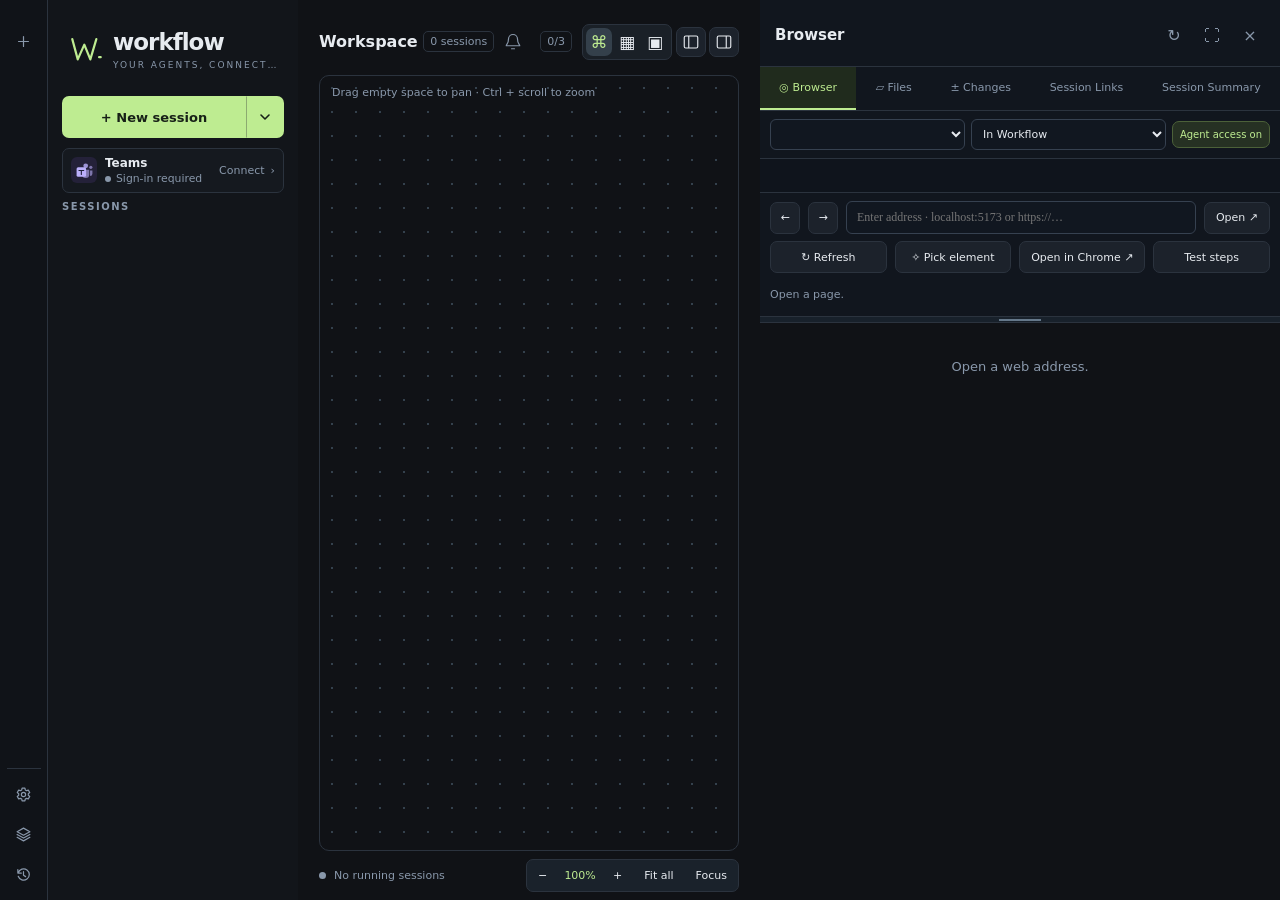
<file: ui/index.html>
<!doctype html>
<html lang="tr">
  <head>
    <meta charset="utf-8" />
    <meta name="viewport" content="width=device-width,initial-scale=1" />
    <title>Workflow</title>
    <script src="theme.js"></script>
    <link rel="stylesheet" href="style.css" />
  </head>
  <body>
    <div id="layout">
      <nav class="project-rail" aria-label="Projeler">
        <div id="project-switcher"></div>
        <button class="icon quiet" id="add-project" type="button" title="Proje ekle" aria-label="Proje ekle" aria-haspopup="dialog">
          <svg viewBox="0 0 24 24" aria-hidden="true"><path d="M12 5v14M5 12h14"/></svg>
        </button>
        <div class="rail-tools" role="group" aria-label="Uygulama araçları">
          <button class="icon quiet" id="app-settings" type="button" title="Ayarlar" aria-label="Ayarlar" aria-haspopup="dialog">
            <svg viewBox="0 0 24 24" aria-hidden="true">
              <path d="M10 3h4l.5 2.6 1.8 1 2.5-.8 2 3.4-2 1.7v2.2l2 1.7-2 3.4-2.5-.8-1.8 1L14 21h-4l-.5-2.6-1.8-1-2.5.8-2-3.4 2-1.7v-2.2l-2-1.7 2-3.4 2.5.8 1.8-1Z"/>
              <circle cx="12" cy="12" r="3"/>
            </svg>
          </button>
          <button class="icon quiet" id="addons" type="button" title="Eklentiler" aria-label="Eklentiler" aria-haspopup="dialog">
            <svg viewBox="0 0 24 24" aria-hidden="true"><path d="M12 3 21 8l-9 5-9-5 9-5Zm-9 9 9 5 9-5M3 16l9 5 9-5"/></svg>
          </button>
          <button class="icon quiet" id="archive" type="button" title="Oturum geçmişi" aria-label="Oturum geçmişi" aria-haspopup="dialog">
            <svg viewBox="0 0 24 24" aria-hidden="true">
              <path d="M4 5v5h5M4.6 9.5a8 8 0 1 1 0 5"/>
              <path d="M12 8v5l3 2"/>
            </svg>
          </button>
        </div>
      </nav>
      <aside class="sidebar">
        <div class="brand">
          <svg viewBox="0 0 64 70" aria-hidden="true">
            <path
              d="M6 17 16 54 28 27 39 54 50 17M55 50h3"
              stroke-linecap="round"
              stroke-linejoin="round"
            />
          </svg>
          <span>
            <strong>workflow</strong><small>YOUR AGENTS, CONNECTED</small>
          </span>
        </div>
        <div class="sidebar-actions" role="group" aria-label="Oturum oluşturma">
          <button class="primary" id="new-session" type="button">+ Yeni oturum</button>
          <button
            class="primary icon"
            id="session-templates"
            type="button"
            title="Şablondan başlat"
            aria-label="Şablondan başlat"
            popovertarget="session-template-menu"
          >
            <svg viewBox="0 0 16 16" aria-hidden="true"><path d="m4 6 4 4 4-4" /></svg>
          </button>
          <div id="session-template-menu" popover role="group" aria-label="İş akışı şablonları">
            <div id="session-template-items"></div>
            <button id="manage-session-templates" type="button">Şablonları yönet</button>
          </div>
        </div>
        <div class="teams-control" data-state="disconnected">
          <span class="teams-icon" aria-hidden="true">
            <svg viewBox="0 0 24 24">
              <circle cx="13.5" cy="6" r="3" fill="currentColor" opacity=".8"/>
              <circle cx="20" cy="8" r="2" fill="currentColor" opacity=".6"/>
              <path d="M9 11h9v6a4.5 4.5 0 0 1-9 0zm10 1h3v4a3 3 0 0 1-3 3z" fill="currentColor" opacity=".6"/>
              <rect x="2" y="8" width="12" height="12" rx="2" fill="currentColor"/>
              <path d="M5 12h6m-3 0v5" fill="none" stroke="var(--teams-glyph)" stroke-width="1.4" stroke-linecap="round"/>
            </svg>
          </span>
          <span class="teams-info">
            <strong>Teams</strong>
            <span class="teams-status">
              <i class="dot" aria-hidden="true"></i>
              <small id="teams-state" aria-live="polite">Giriş gerekli</small>
            </span>
          </span>
          <button id="teams" type="button" aria-label="Teams’e bağlan">
            <span id="teams-action">Bağlan</span><span aria-hidden="true">›</span>
          </button>
          <button class="icon" id="teams-edit" type="button" title="Teams hedefini düzenle" aria-label="Teams hedefini düzenle" aria-haspopup="dialog" hidden>
            <svg viewBox="0 0 24 24" aria-hidden="true" fill="none" stroke="currentColor" stroke-width="1.7" stroke-linecap="round" stroke-linejoin="round">
              <path d="m15 5 4 4M4 20l1-5L16 4a2.8 2.8 0 0 1 4 4L9 19l-5 1Z"/>
            </svg>
          </button>
        </div>
        <div class="session-list-heading">
          <h2 id="session-list-title" class="grow">Oturumlar</h2>
          <button class="icon quiet" id="add-session-folder" type="button" title="Oturum klasörü ekle" aria-label="Oturum klasörü ekle" aria-haspopup="dialog" hidden>
            <svg viewBox="0 0 24 24" aria-hidden="true">
              <path d="M3 7V5h7l2 3h9v10H3V7m9 4v5m-2.5-2.5h5" />
            </svg>
          </button>
          <button class="icon quiet project-rules" id="project-rules" type="button" title="Proje talimatları" aria-label="Proje talimatları" aria-haspopup="dialog" hidden></button>
          <button class="icon quiet" id="remove-project" type="button" title="Projeyi kaldır" aria-label="Projeyi kaldır" aria-haspopup="dialog" hidden>×</button>
        </div>
        <div class="session-list" id="project-sessions" role="group" aria-labelledby="session-list-title"></div>
      </aside>
      <div
        class="v-resizer"
        id="left-resizer"
        role="separator"
        aria-label="Sol panel genişliği"
        tabindex="0"
      ></div>
      <main class="main">
        <div class="main-header">
          <h1 id="project-title">Çalışma alanı</h1>
          <span class="badge" id="session-count">0 oturum</span>
          <div class="grow"></div>
          <button class="icon quiet" id="notifications-toggle" type="button" title="Bildirimler" aria-label="Bildirimler" aria-haspopup="dialog" aria-expanded="false" aria-controls="notification-list">
            <svg viewBox="0 0 24 24" aria-hidden="true"><path d="M18 8a6 6 0 0 0-12 0c0 7-3 7-3 9h18c0-2-3-2-3-9M10 21h4"/></svg>
            <span id="notifications-count" hidden></span>
          </button>
          <button
            class="quiet"
            id="show-providers"
            title="Sağlayıcıları göster/gizle"
            aria-label="Sağlayıcılar"
            aria-controls="providers-section"
            aria-expanded="false"
          >
            <span>Sağlayıcılar</span><span class="badge" id="provider-count">0/3</span>
          </button>
          <div class="view-switch">
            <button id="view-map" class="selected" title="Çalışma haritası">
              ⌘</button
            ><button id="view-grid" title="Yan yana">▦</button
            ><button id="view-focus" title="Odaklan">▣</button>
          </div>
          <div class="panel-toggles">
            <button id="toggle-left" class="icon" title="Sol panel">
              <svg viewBox="0 0 24 24">
                <rect x="3" y="4" width="18" height="16" rx="2" />
                <path d="M9 4v16" />
              </svg></button
            ><button id="toggle-right" class="icon" title="Sağ panel">
              <svg viewBox="0 0 24 24">
                <rect x="3" y="4" width="18" height="16" rx="2" />
                <path d="M15 4v16" />
              </svg>
            </button>
          </div>
        </div>
        <section id="providers-section" aria-label="Sağlayıcılar" hidden>
          <div class="provider-toolbar">
            <button id="refresh" class="quiet" type="button">Çalışma alanını yenile</button>
          </div>
          <div id="provider-cards"></div>
        </section>
        <div id="session-tabbar" hidden>
          <div id="session-tabs" role="tablist" aria-label="Klasördeki oturumlar"></div>
          <div id="session-view-switch" role="group" aria-label="Oturum görünümü" hidden>
            <button id="session-terminal-view" type="button" aria-label="Terminal" title="Terminal" aria-controls="world" aria-pressed="true">
              <span class="session-terminal-icon" aria-hidden="true">&gt;_</span>
            </button>
            <button id="session-chat-view" type="button" aria-label="Sohbet" title="Sohbet" aria-controls="chat-view" aria-pressed="false">
              <span class="session-chat-icon" aria-hidden="true"></span>
            </button>
            <span class="session-view-divider" aria-hidden="true"></span>
            <button id="session-verification-view" type="button" aria-label="Doğrulama" title="Doğrulama" aria-controls="verification-panel" aria-expanded="false">
              <svg viewBox="0 0 24 24" aria-hidden="true"><path d="M12 3 4.5 6v5.5c0 4 3 7.1 7.5 9.5 4.5-2.4 7.5-5.5 7.5-9.5V6Z"/><path d="m8.5 11.8 2.4 2.4 4.6-4.8"/></svg>
            </button>
          </div>
        </div>
        <div id="viewport">
          <div class="canvas-hint">
            Boş alandan sürükle · Ctrl + tekerlek ile yakınlaştır
          </div>
          <div id="world">
            <svg id="edges" aria-hidden="true">
              <defs>
                <marker
                  id="arrow"
                  class="edge-arrow"
                  markerWidth="7"
                  markerHeight="7"
                  refX="6"
                  refY="3.5"
                  orient="auto"
                >
                  <path d="M0 0 7 3.5 0 7Z" />
                </marker>
                <marker
                  id="arrow-reapproval"
                  class="edge-arrow edge-reapproval"
                  markerWidth="7"
                  markerHeight="7"
                  refX="6"
                  refY="3.5"
                  orient="auto"
                >
                  <path d="M0 0 7 3.5 0 7Z" />
                </marker>
              </defs>
              <g id="edge-lines"></g>
            </svg>
            <div id="cards"></div>
            <div id="edge-labels"></div>
          </div>
          <div id="empty" class="empty" hidden>
            <h2>Bir sonraki işine yer aç.</h2>
            <p>Proje ekle, bir sağlayıcı seç ve ilk oturumunu başlat.</p>
          </div>
          <section id="chat-view" aria-label="Sohbet" hidden>
            <div id="chat-scroll">
              <div id="chat-empty" class="help" hidden></div>
              <div id="chat-turns"></div>
            </div>
            <form id="chat-composer">
              <section id="chat-terminal-prompt" aria-labelledby="chat-terminal-prompt-title" hidden>
                <div class="chat-terminal-header">
                  <strong id="chat-terminal-prompt-title" role="status"></strong>
                  <button id="chat-answer-terminal" type="button">Terminalde yanıtla</button>
                </div>
                <pre id="chat-terminal-prompt-text" tabindex="0"></pre>
                <div id="chat-terminal-choices" class="chat-question-body" hidden></div>
              </section>
              <textarea id="chat-input" aria-label="Sohbet mesajı" placeholder="Bu oturuma mesaj yaz…" rows="2" maxlength="16000"></textarea>
              <div id="chat-images" hidden></div>
              <div class="chat-compose-actions">
                <div class="chat-model-controls">
                  <button id="chat-attach-image" type="button" class="quiet" title="Dosya ekle…" aria-label="Dosya ekle…">+</button>
                  <select id="chat-approval" aria-label="Onay seviyesi" title="Onay seviyesi"></select>
                  <button id="chat-model" type="button" class="chat-picker-button" title="Model seç" aria-label="Model seç" aria-haspopup="true" aria-controls="chat-model-menu" aria-expanded="false"><span>Model seç</span></button>
                  <button id="chat-effort" type="button" class="chat-picker-button" title="Düşünme seviyesi" aria-label="Düşünme seviyesi" aria-haspopup="true" aria-controls="chat-model-menu" aria-expanded="false"><span>Düşünme seviyesi</span></button>
                  <span id="chat-session-usage" hidden></span>
                  <button id="chat-show-terminal-output" type="button" class="quiet chat-output-toggle" title="Canlı Terminal çıktısını göster" aria-label="Canlı Terminal çıktısını göster" aria-expanded="false" aria-controls="chat-terminal-output" hidden><span class="session-terminal-icon" aria-hidden="true">&gt;_</span></button>
                </div>
                <button id="chat-bind" type="button" hidden>Konuşmayı seç</button>
                <button id="chat-start" type="button" hidden>Terminali başlat</button>
                <button id="chat-send" type="submit" class="primary">Gönder</button>
              </div>
              <span id="chat-status" role="status"></span>
              <div id="chat-terminal-peek" hidden>
                <pre id="chat-terminal-output" tabindex="0" hidden></pre>
              </div>
              <div id="chat-model-menu" popover role="group"></div>
            </form>
          </section>
        </div>
        <section id="verification-panel" aria-label="Doğrulama" hidden>
          <header class="verification-header">
            <strong>Doğrulama</strong><span id="verification-phase" role="status"></span>
            <button id="verification-refresh" type="button" class="icon quiet" title="Doğrulama kapsamını yenile" aria-label="Doğrulama kapsamını yenile">↻</button>
            <button id="verification-close" type="button" class="icon quiet" title="Doğrulamayı kapat" aria-label="Doğrulamayı kapat">×</button>
          </header>
          <div id="verification-content"></div>
          <div id="verification-actions"></div>
        </section>
        <footer class="footer">
          <span class="row" id="running-status"
            ><i class="dot"></i><span>Çalışan oturum yok</span></span
          >
          <div class="map-tools">
            <button id="zoom-out" title="Uzaklaştır">−</button
            ><span id="zoom">100%</span
            ><button id="zoom-in" title="Yakınlaştır">+</button
            ><button id="fit">Tümünü göster</button
            ><button id="focus-card">Odaklan</button>
          </div>
        </footer>
      </main>
      <div
        class="v-resizer"
        id="right-resizer"
        role="separator"
        aria-label="Sağ panel genişliği"
        tabindex="0"
      ></div>
      <aside class="inspector">
        <header class="inspector-header">
          <strong id="panel-title">Tarayıcı</strong
          ><small id="panel-context"></small
          ><button class="icon quiet" id="panel-refresh" title="Yenile">
            ↻</button
          ><button class="icon quiet" id="panel-expand" title="Genişlet">
            ⛶</button
          ><button class="icon quiet" id="panel-close" title="Kapat">×</button>
        </header>
        <nav class="tabs" id="panel-tabs">
          <button class="selected" data-tab="browser">◎ Tarayıcı</button
          ><button data-tab="files">▱ Dosyalar</button
          ><button data-tab="changes">± Değişiklikler</button
          ><button data-tab="links">Oturum Bağlantıları</button
          ><button data-tab="summary">Oturum Özeti</button>
        </nav>
        <section class="panel session-summary" id="panel-summary" hidden>
          <p class="help" id="summary-empty">Bir çalışma oturumu seç.</p>
          <div id="summary-content" hidden>
            <header class="summary-heading">
              <h2 id="summary-name"></h2>
              <p id="summary-meta" class="muted"></p>
            </header>
            <section class="summary-section">
              <h3 id="summary-file-count">Dosya farkı</h3>
              <p class="help" id="summary-file-note">Oturumun ilk açıldığı andan bugüne kalan net fark.</p>
              <div id="summary-files"></div>
              <div id="summary-diff" class="summary-diff" hidden></div>
            </section>
            <section class="summary-section">
              <h3>Tarayıcı doğrulamaları</h3>
              <p id="summary-trace-count" class="muted"></p>
              <ol id="summary-trace" class="trace-list"></ol>
              <button class="quiet" id="summary-all-trace">Tüm tarayıcı adımları</button>
            </section>
            <section class="summary-section">
              <h3>Oturum bağlantıları</h3>
              <div id="summary-links"></div>
            </section>
          </div>
        </section>
        <section class="panel" id="panel-browser">
          <div class="browser-upper" id="browser-upper">
            <div class="browser-session">
              <select
                id="browser-session"
                aria-label="Tarayıcı oturumu"
              ></select
              ><select id="browser-mode" aria-label="Tarayıcı türü">
                <option value="embedded">Workflow içinde</option>
                <option value="chrome">Google Chrome</option></select
              ><button
                id="browser-access"
                class="selected"
                title="Bu oturumun tarayıcı araçlarına erişimini değiştir"
              >
                Ajan erişimi açık
              </button>
            </div>
            <div class="browser-tabs" id="browser-tabs"></div>
            <div class="browser-address">
              <div class="row">
                <button class="icon" id="browser-back" title="Geri">←</button
                ><button class="icon" id="browser-forward" title="İleri">
                  →</button
                ><input
                  id="address"
                  placeholder="Adres gir · localhost:5173 veya https://…"
                  spellcheck="false"
                /><button id="browser-open">Aç ↗</button>
              </div>
              <div class="row actions">
                <button id="browser-reload">↻ Yenile</button
                ><button id="browser-pick">✧ Öğe seç</button
                ><button id="browser-chrome">Chrome’da aç ↗</button
                ><button id="browser-trace">Test adımları</button>
              </div>
            </div>
            <div id="picked" class="picked" hidden>
              <code id="picked-label"></code
              ><button id="attach-pick">İsteğe ekle ↵</button
              ><button
                id="clear-pick"
                class="clear"
                title="Seçili öğeyi temizle"
                aria-label="Seçili öğeyi temizle"
              >
                ×
              </button>
            </div>
            <p id="browser-notice" class="browser-notice">Bir sayfa aç.</p>
          </div>
          <div
            class="splitter"
            data-resize="browser-upper"
            role="separator"
            tabindex="0"
            aria-label="Tarayıcı bölümlerinin yüksekliği"
          ></div>
          <div class="browser-lower">
            <div id="json-toolbar" class="toolbar" hidden>
              <strong class="grow">JSON</strong
              ><button id="json-pretty" class="selected">Biçimli</button
              ><button id="json-raw">Ham</button
              ><button id="json-copy">Kopyala</button
              ><button id="json-page">Sayfa</button>
            </div>
            <pre id="json-view" hidden></pre>
            <div id="browser-surface">
              <div class="empty">Bir web adresi aç.</div>
            </div>
          </div>
        </section>
        <section class="panel" id="panel-files" hidden>
          <div class="toolbar">
            <button id="files-up">↑</button
            ><button id="files-root">Proje</button
            ><code class="grow" id="file-path"></code
            ><button id="files-reveal">Klasörde göster ↗</button>
          </div>
          <div id="file-list" class="section" style="height: 260px"></div>
          <div
            class="splitter"
            data-resize="file-list"
            role="separator"
            tabindex="0"
            aria-label="Dosya listesi yüksekliği"
          ></div>
          <div class="section auto">
            <div class="section-title">
              <span class="grow" id="file-title">Bir dosya seç</span>
              <button id="file-edit" hidden>Düzenle</button>
            </div>
            <div class="code-preview" id="file-preview"></div>
          </div>
        </section>
        <section class="panel" id="panel-changes" hidden>
          <div class="toolbar change-modes" role="group" aria-label="Karşılaştırma kapsamı">
            <button id="changes-mode-git" aria-pressed="false" hidden>Bekleyen Git değişiklikleri</button>
            <button id="changes-mode-session" aria-pressed="false" hidden>Oturum başlangıcından beri</button>
            <button id="changes-mode-history" aria-pressed="false" class="quiet" hidden>Git geçmişi</button>
          </div>
          <p id="changes-empty" class="empty" hidden></p>
          <div class="toolbar" id="changes-session-actions" hidden>
            <button id="transfer-open">Ana projeye aktar ↗</button>
            <button id="transfer-undo" disabled>Son aktarımı geri al</button>
            <button id="restore-undo" disabled>Geri almayı geri al</button>
          </div>
          <div class="toolbar" id="changes-git-actions" hidden>
            <div class="grow">
              <strong id="git-branch"></strong
              ><small
                id="git-target"
                style="display: block; margin-top: 4px"
              ></small>
            </div>
            <button id="show-commit" aria-expanded="false" aria-controls="git-commit-section">Commit</button
            ><button id="git-fetch">↓ Fetch</button
            ><button id="git-push">↑ Push</button
            ><button id="git-more">⋯</button>
          </div>
          <div class="section" id="git-commit-section" hidden>
              <div class="section-body">
                <textarea
                  class="commit-input"
                  id="commit-message"
                  placeholder="Commit mesajı (ne değişti?)"
                ></textarea>
                <div class="commit-actions">
                  <button id="git-commit" class="primary">
                    ✓ Commit oluştur</button
                  ><label class="check"
                    ><input type="checkbox" id="suggest-after-stage" />Toplu
                    hazırlama sonrası ajan mesaj önersin</label
                  ><button id="git-suggest" class="quiet">✧ Ajana öner</button>
                </div>
              </div>
          </div>
          <div class="toolbar" id="changes-history-actions" hidden>
            <select id="history-branch" class="grow" aria-label="Geçmişte gösterilen dal">
              <option value="--all">Tüm dallar</option>
            </select>
            <button id="history-swap" title="Karşılaştırmayı ters çevir" aria-label="Karşılaştırmayı ters çevir" disabled>⇄</button>
            <select id="history-from" class="grow" aria-label="Karşılaştırmanın başlangıç commit’i"></select>
            <select id="history-to" class="grow" aria-label="Karşılaştırmanın hedef commit’i"></select>
          </div>
          <div class="change-files" id="change-files" hidden>
            <div id="change-list" hidden></div>
            <div id="git-lists" hidden>
              <div class="section-title">
                ▾ Hazırlananlar<span class="count" id="staged-count">0</span
                ><button class="quiet" id="unstage-all">− Tümü</button>
              </div>
              <div id="git-staged"></div>
              <div class="section-title">
                Hazırlanmayanlar<span class="count" id="working-count">0</span
                ><button class="quiet" id="stage-selected">
                  Seçilenleri hazırla</button
                ><button class="quiet" id="stage-all">+ Tümü</button>
              </div>
              <div id="git-working"></div>
            </div>
            <div id="history-lists" hidden>
              <details id="git-history-picker">
                <summary>Commit seç</summary>
                <div id="git-history"></div>
              </details>
              <div id="history-files"></div>
            </div>
          </div>
          <div id="change-review" hidden>
            <div class="toolbar change-detail">
              <div class="change-heading grow">
                <small id="change-comparison"></small>
                <code id="change-file"></code>
              </div>
              <span id="change-stats" class="change-stats" hidden></span>
              <div class="change-restore" id="change-restore" hidden>
                <button id="restore-file" disabled>Dosyayı geri al</button>
                <button id="restore-lines" disabled>Seçilenleri geri al</button>
              </div>
            </div>
            <div id="change-diff" class="diff-view"></div>
          </div>
        </section>
        <section class="panel" id="panel-links" hidden>
          <div class="toolbar">
            <strong class="grow">Bağlı oturumlar</strong
            ><button id="link-add">+ Bağlantı</button>
          </div>
          <p class="help">
            Haritada oturumun bağlantı ikonundan diğer oturuma çizgi çek. Ok
            yönündeki oturumdan izin verdiğin içerik okunabilir. Bağlantı
            oluşturmak iş başlatmaz.
          </p>
          <div id="links-list"></div>
          <div class="section-title">Görev istekleri</div>
          <div id="jobs-list"></div>
        </section>
      </aside>
    </div>
    <dialog id="dialog">
      <header class="dialog-header">
        <h2 id="dialog-title"></h2>
        <button class="icon quiet" id="dialog-close" aria-label="Kapat">
          ×
        </button>
      </header>
      <div class="dialog-body" id="dialog-body"></div>
      <footer class="dialog-footer" id="dialog-footer"></footer>
    </dialog>
    <div id="toast" hidden>
      <span></span><button aria-label="Uyarıyı kapat">×</button>
    </div>
    <aside id="update-notice" hidden>
      <strong role="status"></strong>
      <button id="dismiss-update" class="icon quiet" type="button" aria-label="Uyarıyı kapat">×</button>
      <p class="help">Yeniden başlatma açık oturumları durdurur.</p>
      <button id="update-now" class="primary" type="button">Güncelle ve yeniden başlat</button>
    </aside>
    <section id="notification-list" popover="auto" role="dialog" aria-label="Bildirimler"></section>
    <aside id="session-notification" aria-label="Oturum bildirimi" role="status" aria-live="polite" hidden></aside>
    <script src="vendor/xterm.js"></script>
    <script src="vendor/addon-fit.js"></script>
    <div id="session-usage-popover" class="session-usage-popover" popover role="dialog" aria-label="Bağlam ve token kullanımı"></div>
    <script src="i18n.js"></script>
    <script src="diff.js"></script>
    <script src="chat.js"></script>
    <script src="data-management.js"></script>
    <script src="verification.js"></script>
    <script src="session-usage.js"></script>
    <script src="notifications.js"></script>
    <script src="atlassian.js"></script>
    <script src="app.js"></script>
  </body>
</html>
</file>
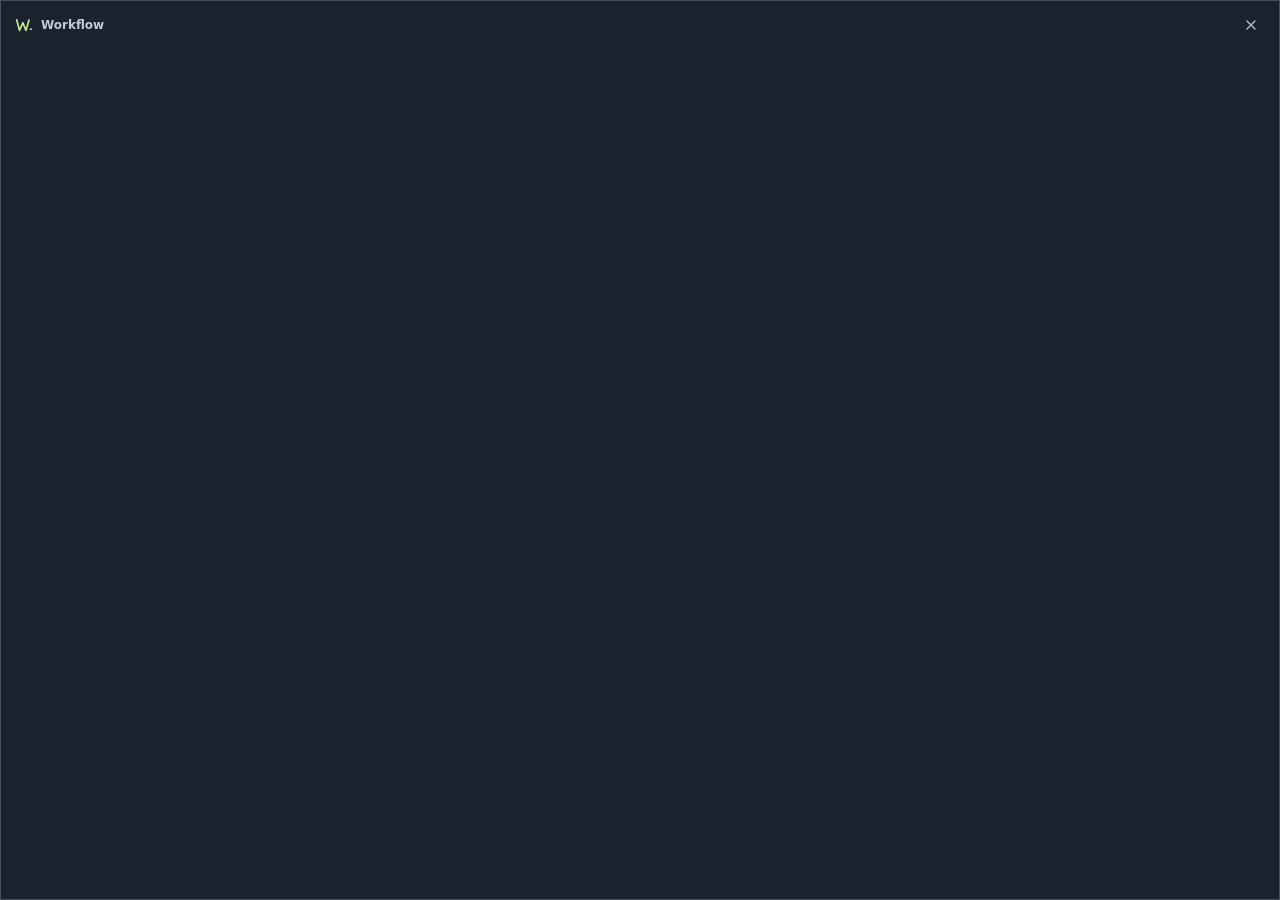
<file: ui/notification.html>
<!doctype html>
<html lang="en">
  <head>
    <meta charset="utf-8">
    <meta name="viewport" content="width=device-width, initial-scale=1">
    <meta http-equiv="Content-Security-Policy" content="default-src 'none'; script-src 'self'; style-src 'self'; connect-src ipc: http://ipc.localhost; base-uri 'none'; form-action 'none'; frame-src 'none'; object-src 'none'">
    <title>Workflow</title>
    <script src="theme.js"></script>
    <link rel="stylesheet" href="notification.css">
    <script src="notification.js" defer></script>
  </head>
  <body>
    <article id="card" aria-live="polite" aria-atomic="true">
      <header>
        <svg class="wordmark" viewBox="0 0 64 70" aria-hidden="true">
          <path d="M6 17 16 54 28 27 39 54 50 17M55 50h3" />
        </svg>
        <strong>Workflow</strong>
        <button id="dismiss" class="close" type="button" aria-label="Dismiss notification" disabled>
          <svg viewBox="0 0 16 16" aria-hidden="true"><path d="m4 4 8 8m0-8-8 8"/></svg>
        </button>
      </header>
      <div class="state" hidden><span id="symbol" aria-hidden="true"></span><h1 id="message"></h1></div>
      <footer hidden><button id="open" type="button" disabled></button></footer>
    </article>
  </body>
</html>
</file>
<file: ui/style.css>
@import url("vendor/xterm.css");
@import url("theme.css");

::selection { background: var(--terminal-selection-background); color: var(--text); }
.appearance-options { margin: 0; padding: 0; border: 0; display: grid; grid-template-columns: repeat(3, minmax(0, 1fr)); gap: 12px; }
.appearance-options legend { padding: 0 0 14px; font-weight: 600; }
.terminal-host .xterm-viewport { background-color: var(--terminal-background); }
.appearance-option { position: relative; display: flex; flex-direction: column; gap: 10px; padding: 12px; border: 1px solid var(--line); border-radius: 12px; cursor: pointer; background: var(--panel); }
.appearance-option:hover { border-color: var(--accent-border); }
.appearance-option:has(input:checked) { border-color: var(--accent); box-shadow: 0 0 0 1px var(--accent); background: var(--question-selected); }
.appearance-option:has(input:focus-visible) { outline: 2px solid var(--accent); outline-offset: 4px; }
.appearance-option input { position: absolute; opacity: 0; width: 1px; height: 1px; }
@media (forced-colors: active) {
  .appearance-option input { position: static; opacity: 1; width: auto; height: auto; }
  .appearance-option:has(input:checked) { outline: 2px solid Highlight; }
}
.appearance-title { display: flex; align-items: center; gap: 7px; }
.appearance-title svg { width: 17px; height: 17px; fill: none; stroke: currentColor; stroke-width: 1.5; stroke-linecap: round; stroke-linejoin: round; }
.appearance-option .help { margin: 0; line-height: 1.5; font-size: 11px; }
.appearance-preview { display: flex; height: 76px; border: 1px solid var(--line); border-radius: 7px; overflow: hidden; background: #101216; }
.appearance-preview-rail { width: 24%; background: #1c222b; border-right: 1px solid #52625840; }
.appearance-preview-content { margin: 14px 10px; flex: 1; border-top: 4px solid #91b678; border-bottom: 16px solid #243127; border-radius: 3px; }
[data-appearance="light"] .appearance-preview { background: #f4f6f2; }
[data-appearance="light"] .appearance-preview-rail { background: #e3eadd; }
[data-appearance="light"] .appearance-preview-content { border-top-color: #35643c; border-bottom-color: #d8e4cf; }
[data-appearance="system"] .appearance-preview { background: linear-gradient(120deg, #f4f6f2 50%, #101216 50%); }
[data-appearance="system"] .appearance-preview-rail { background: #e3eadd; }
@media (max-width: 480px) {
  .appearance-options { grid-template-columns: 1fr; }
  .appearance-option { display: grid; grid-template-columns: 80px 1fr; column-gap: 14px; }
  .appearance-preview { grid-row: span 2; height: 56px; }
}
:root {
  --sidebar: 250px;
  --inspector: 520px;
  font:
    13px "Segoe UI",
    system-ui,
    sans-serif;
}
* {
  box-sizing: border-box;
}
body {
  margin: 0;
  background: var(--bg);
  color: var(--text);
  height: 100vh;
  overflow: hidden;
}
button,
input,
select,
textarea {
  font: inherit;
}
button {
  border: 1px solid var(--line);
  background: var(--raised);
  color: var(--text);
  border-radius: 7px;
  padding: 7px 11px;
  cursor: pointer;
  display: inline-flex;
  align-items: center;
  justify-content: center;
  gap: 6px;
  white-space: nowrap;
}
button:hover {
  background: var(--control-hover);
  border-color: var(--accent-border);
}
button:disabled {
  opacity: 0.4;
  cursor: default;
}
button.primary {
  background: var(--accent);
  color: var(--on-accent);
  border-color: transparent;
  font-weight: 600;
}
button.icon {
  width: 30px;
  height: 30px;
  padding: 0;
  font-size: 16px;
  flex: none;
}
button.quiet {
  border-color: transparent;
  background: transparent;
  color: var(--muted);
}
button.selected {
  background: var(--selected);
  color: var(--accent);
  border-color: var(--selected-border);
}
button.danger {
  color: var(--red);
}
input,
select,
textarea {
  background: var(--input);
  border: 1px solid var(--input-border);
  color: var(--text);
  padding: 9px 10px;
  border-radius: 6px;
  min-width: 0;
}
input:focus,
select:focus,
textarea:focus {
  outline: 1px solid var(--accent);
}
input[type="checkbox"] {
  accent-color: var(--accent);
  width: 15px;
  height: 15px;
}
label.check {
  display: flex;
  gap: 7px;
  align-items: center;
  font-size: 12px;
  color: var(--muted);
}
textarea {
  resize: vertical;
}
small,
.muted {
  color: var(--muted);
}
[hidden] {
  display: none !important;
}
h1,
h2,
h3,
p {
  margin: 0;
}
h2 {
  font-size: 16px;
}
h3 {
  font-size: 13px;
}
a {
  color: var(--accent);
}
code,
pre {
  font:
    12px/1.6 Consolas,
    "Cascadia Code",
    monospace;
}
pre {
  margin: 0;
  white-space: pre-wrap;
  overflow-wrap: anywhere;
}
.empty {
  padding: 32px;
  color: var(--muted);
  line-height: 1.8;
  text-align: center;
}
.row {
  display: flex;
  align-items: center;
  gap: 8px;
}
.grow {
  flex: 1;
  min-width: 0;
}
.badge {
  font-size: 11px;
  border: 1px solid var(--line);
  border-radius: 5px;
  padding: 3px 6px;
  color: var(--muted);
  white-space: nowrap;
}
.state {
  display: flex;
  gap: 5px;
  align-items: center;
  font-size: 11px;
  color: var(--muted);
}
.dot {
  width: 7px;
  height: 7px;
  display: inline-block;
  flex: none;
  border-radius: 50%;
  background: currentColor;
}
.teams-control {
  display: flex;
  align-items: center;
  position: relative;
  gap: 8px;
  min-height: 44px;
  flex: none;
  padding: 6px 8px;
  background: var(--panel);
  border: 1px solid var(--line);
  border-radius: 7px;
}
.teams-icon {
  display: grid;
  place-items: center;
  flex: none;
  width: 26px;
  height: 26px;
  border-radius: 6px;
  background: var(--teams-surface);
  color: var(--teams-ink);
}
.teams-icon svg {
  width: 19px;
  height: 19px;
}
.teams-info {
  flex: 1;
  min-width: 0;
  line-height: 1.3;
}
.teams-info strong {
  font-size: 12px;
  font-weight: 600;
}
.teams-status {
  display: flex;
  align-items: center;
  gap: 5px;
  color: var(--muted);
}
.teams-status .dot {
  width: 6px;
  height: 6px;
}
.teams-control[data-state="connected"] .dot {
  color: var(--accent);
}
.teams-control[data-state="signing-in"] .dot {
  color: var(--amber);
}
#teams {
  padding: 0;
  border: 0;
  background: transparent;
  font-size: 11px;
  color: var(--muted);
}
.teams-control:not([data-state="connected"]) #teams::after {
  content: "";
  position: absolute;
  inset: 0;
  border-radius: inherit;
}
.teams-control:has(#teams:not(:disabled):is(:hover, :focus-visible)) {
  background: var(--raised);
  border-color: var(--accent-border);
}
#teams:is(:hover, :focus-visible) {
  color: var(--text);
}
#teams-edit {
  background: transparent;
  border-color: transparent;
  color: var(--muted);
}
#teams-edit:is(:hover, :focus-visible) {
  background: var(--raised);
  border-color: var(--line);
  color: var(--text);
}
#teams-edit svg {
  width: 15px;
  height: 15px;
}
.state[data-state="running"] {
  color: var(--status-running);
}
.state[data-state="working"] {
  color: var(--accent);
}
.state[data-state="permission"] {
  color: var(--amber);
}
.state[data-state="completed"] {
  color: var(--accent);
}
.state[data-state="error"] {
  color: var(--red);
}
#layout {
  --project-rail-width: 48px;
  --rail-button-size: 34px;
  --workspace-top: 20px;
  --workspace-header-height: 43px;
  --sidebar-min: 180px;
  --main-min: 400px;
  --inspector-min: 310px;
  --left-divider: 5px;
  --right-divider: 5px;
  --left-floor: var(--sidebar-min);
  --right-floor: var(--inspector-min);
  --side-space: max(
    calc(var(--left-floor) + var(--right-floor)),
    calc(100% - var(--project-rail-width) - var(--main-min) - var(--left-divider) - var(--right-divider))
  );
  --left-track: clamp(
    var(--left-floor),
    var(--sidebar),
    calc(var(--side-space) - var(--right-floor))
  );
  --right-track: clamp(
    var(--right-floor),
    var(--inspector),
    calc(var(--side-space) - var(--left-track))
  );
  display: grid;
  grid-template-columns:
    var(--project-rail-width) var(--left-track) var(--left-divider) minmax(0, 1fr)
    var(--right-divider) var(--right-track);
  height: 100vh;
}
body.no-left #layout {
  --left-floor: 0px;
  --left-track: 0px;
  --left-divider: 0px;
}
body.no-right #layout {
  --right-floor: 0px;
  --right-track: 0px;
  --right-divider: 0px;
}
body.no-left :is(.sidebar, #left-resizer),
body.no-right :is(.inspector, #right-resizer) {
  visibility: hidden;
}
body.no-left .sidebar {
  padding-inline: 0;
}
.v-resizer {
  cursor: col-resize;
  background: transparent;
  z-index: 10;
  touch-action: none;
}
.v-resizer:hover,
.splitter:hover {
  background: var(--accent-dim);
}
.project-rail {
  display: flex;
  flex-direction: column;
  align-items: center;
  min-height: 0;
  gap: 7px;
  padding-block-start: calc(
    var(--workspace-top) + (var(--workspace-header-height) - var(--rail-button-size)) / 2
  );
  padding-block-end: 9px;
  background: var(--rail);
  border-inline-end: 1px solid var(--line);
}
#project-switcher,
.rail-tools {
  display: flex;
  flex-direction: column;
  align-items: center;
  gap: 6px;
}
#project-switcher {
  width: 100%;
  min-height: 0;
  overflow-y: auto;
  scrollbar-width: none;
}
#project-switcher:empty {
  display: none;
}
.rail-tools {
  flex: none;
  margin-top: auto;
  padding-top: 8px;
  border-top: 1px solid var(--line);
}
.project-rail .icon {
  width: var(--rail-button-size);
  height: var(--rail-button-size);
}
.project-rail svg {
  width: 17px;
  height: 17px;
  fill: none;
  stroke: currentColor;
  stroke-width: 1.7;
  stroke-linecap: round;
  stroke-linejoin: round;
}
.project-rail button:focus-visible {
  outline: 2px solid var(--accent);
  outline-offset: -2px;
}
.rail-project {
  position: relative;
  font-weight: 600;
  background: var(--project-tint);
  color: var(--project-ink);
}
.rail-project[data-color="0"] { --project-tint: var(--project-0-surface); --project-ink: var(--project-0-ink); }
.rail-project[data-color="1"] { --project-tint: var(--project-1-surface); --project-ink: var(--project-1-ink); }
.rail-project[data-color="2"] { --project-tint: var(--project-2-surface); --project-ink: var(--project-2-ink); }
.rail-project[data-color="3"] { --project-tint: var(--project-3-surface); --project-ink: var(--project-3-ink); }
.rail-project[data-color="4"] { --project-tint: var(--project-4-surface); --project-ink: var(--project-4-ink); }
.rail-project[aria-pressed="true"] {
  border-color: var(--project-selected);
}
.rail-project[aria-pressed="true"]::before {
  content: "";
  position: absolute;
  inset: 6px auto 6px 0;
  width: 2px;
  border-radius: 2px;
  background: var(--accent);
}
.rail-project[data-running="true"]::after {
  content: "";
  position: absolute;
  right: 3px;
  bottom: 3px;
  width: 6px;
  height: 6px;
  border: 1px solid var(--bg);
  border-radius: 50%;
  background: var(--accent);
}
.project-attention {
  position: absolute;
  top: 0;
  right: 0;
  min-width: 14px;
  height: 14px;
  padding-inline: 2px;
  border: 2px solid var(--rail);
  border-radius: 5px;
  background: var(--amber);
  color: var(--badge-ink);
  font: 700 10px/10px "Segoe UI", sans-serif;
  pointer-events: none;
}
.project-attention[data-kind="completed"] { background: var(--accent); }
#notifications-toggle { position: relative; margin-inline-end: 2px; }
#notifications-toggle svg { width: 18px; height: 18px; fill: none; stroke: currentColor; stroke-width: 1.6; stroke-linecap: round; stroke-linejoin: round; }
#notifications-toggle[data-attention="waiting"] { color: var(--amber); }
#notifications-toggle[data-attention="completed"] { color: var(--accent); }
#notifications-count {
  position: absolute;
  top: -3px;
  right: -5px;
  min-width: 14px;
  height: 14px;
  border-radius: 5px;
  padding: 0 3px;
  background: var(--amber);
  color: var(--badge-ink);
  font: 700 9px/14px "Segoe UI", sans-serif;
}
#notifications-toggle[data-attention="completed"] #notifications-count { background: var(--accent); }
#session-notification, #notification-list {
  width: min(326px, calc(100vw - 24px));
  border: 1px solid var(--notification-border);
  border-radius: 12px;
  background: var(--notification-surface);
  color: var(--text);
  box-shadow: 0 14px 42px var(--shadow-deep), 0 2px 8px var(--shadow-soft);
}
#session-notification {
  position: fixed;
  z-index: 70;
  right: 20px;
  bottom: 122px;
  padding: 12px 14px;
}
#session-notification[data-kind="completed"] { border-color: var(--success-border); }
.notification-heading, .notification-footer, .notification-list-heading { display: flex; align-items: center; gap: 8px; }
.notification-heading strong { font-size: 12px; font-weight: 600; }
.notification-heading .icon { width: 24px; height: 24px; }
.notification-symbol {
  display: inline-flex;
  width: 22px;
  height: 22px;
  border-radius: 7px;
  align-items: center;
  justify-content: center;
  background: var(--warning-surface);
  color: var(--amber);
  font-size: 13px;
  font-weight: 600;
  flex: none;
}
[data-kind="completed"] > .notification-heading .notification-symbol,
[data-kind="completed"] .notification-row-open .notification-symbol { background: var(--success-surface); color: var(--accent); }
.notification-context { margin: 12px 0 15px; font-size: 12px; overflow: hidden; text-overflow: ellipsis; white-space: nowrap; }
.notification-footer small { color: var(--muted); font-size: 10px; }
.notification-open { padding: 6px 10px; font-size: 11px; border-color: var(--notification-action-border); color: var(--accent); background: var(--notification-action); }
.notification-more { width: 100%; margin-top: 11px; padding: 10px 0 0; border-top: 1px solid var(--line) !important; border-radius: 0; justify-content: start; font-size: 11px; }
#notification-list { position: fixed; inset: auto; margin: 0; padding: 0; border-color: var(--line); }
.notification-list-heading { padding: 10px 12px; border-bottom: 1px solid var(--line); }
.notification-list-heading strong { font-size: 12px; }
.notification-list-body { max-height: min(360px, calc(100vh - 210px)); overflow-y: auto; padding: 5px; }
.notification-list-body > .help { padding: 12px; }
.notification-row { display: flex; align-items: center; border-radius: 7px; }
.notification-row:hover { background: var(--row-hover); }
.notification-row-open { min-width: 0; flex: 1; justify-content: flex-start; padding: 10px 7px; text-align: start; gap: 10px; }
.notification-row-text { display: flex; flex-direction: column; gap: 5px; min-width: 0; }
.notification-row-text strong { font-size: 12px; color: var(--text); font-weight: 500; }
.notification-row-text small { max-width: 240px; font-size: 11px; overflow: hidden; text-overflow: ellipsis; white-space: nowrap; }
.notification-list-help { font-size: 10px; padding: 10px 14px; margin: 0; color: var(--muted); border-top: 1px solid var(--line); }
.notification-setting { padding-block: 6px; }
.notification-setting .help { max-width: 420px; margin: 8px 0 0 22px; line-height: 1.6; }
#notification-list button:focus-visible, #session-notification button:focus-visible { outline: 2px solid var(--accent); outline-offset: 1px; }
@media (max-height: 650px) { #session-notification { bottom: 82px; right: 12px; } }
.sidebar {
  container-type: inline-size;
  overflow: hidden;
  background: var(--sidebar-surface);
  display: flex;
  flex-direction: column;
  padding: 25px 14px 12px;
  min-width: 0;
}
.brand {
  display: flex;
  align-items: center;
  min-width: 0;
  margin-bottom: 22px;
  gap: 9px;
  padding: 3px 0 4px 7px;
}
.brand > span {
  min-width: 0;
}
.brand svg {
  flex: none;
  width: 35px;
  height: 42px;
  fill: none;
  stroke: var(--accent);
  stroke-width: 4;
  stroke-linejoin: round;
}
.brand strong {
  font-size: 23px;
  letter-spacing: -1px;
}
.brand small {
  display: block;
  font-size: 9px;
  letter-spacing: 2px;
  margin-top: 5px;
  overflow: hidden;
  text-overflow: ellipsis;
  white-space: nowrap;
}
.sidebar-actions {
  display: flex;
  margin-bottom: 10px;
}
.sidebar-actions > button {
  height: 42px;
}
.sidebar-actions > button:hover,
#session-templates:has(+ :popover-open) {
  background: var(--primary-hover);
}
.sidebar-actions > button:focus-visible {
  outline: 2px solid var(--primary-outline);
  outline-offset: -4px;
}
#new-session {
  flex: 1;
  min-width: 0;
  padding-inline: 8px;
  border-radius: 7px 0 0 7px;
}
#session-templates {
  width: 38px;
  border-left-color: var(--session-selected);
  border-radius: 0 7px 7px 0;
}
#session-templates svg {
  width: 16px;
  height: 16px;
  fill: none;
  stroke: currentColor;
  stroke-width: 1.6;
  stroke-linecap: round;
  stroke-linejoin: round;
}
#session-template-menu {
  position: fixed;
  inset: auto;
  margin: 0;
  padding: 5px;
  border: 1px solid var(--line);
  border-radius: 8px;
  background: var(--raised);
  color: var(--text);
  box-shadow: 0 8px 24px var(--shadow-menu);
  overflow-y: auto;
}
#session-template-menu button {
  display: block;
  width: 100%;
  border-color: transparent;
  padding: 8px;
  text-align: left;
  overflow: hidden;
  text-overflow: ellipsis;
}
.workspace-action-menu {
  position: fixed;
  inset: auto;
  margin: 0;
  width: max-content;
  max-width: calc(100vw - 16px);
  max-height: calc(100vh - 16px);
  overflow: auto;
  padding: 4px;
  border: 1px solid var(--line);
  border-radius: 8px;
  background: var(--raised);
  color: var(--text);
  box-shadow: 0 8px 24px var(--shadow-menu);
}
.workspace-action-menu button {
  display: block;
  width: 100%;
  padding: 6px 9px;
  border-color: transparent;
  background: transparent;
  text-align: left;
}
.workspace-action-menu button:not(:disabled):is(:hover, :focus-visible) {
  background: var(--bg);
}
#session-template-items:not(:empty) + #manage-session-templates {
  margin-top: 4px;
  border-top-color: var(--line);
  border-radius: 0 0 6px 6px;
}
#session-template-items p {
  padding: 8px;
}
#provider-count {
  font-variant-numeric: tabular-nums;
}
.setup-content,
.setup-list {
  display: grid;
  gap: 10px;
}
.setup-steps {
  display: flex;
  flex-wrap: wrap;
  gap: 8px;
  margin: 0;
  padding: 0;
  list-style: none;
}
.setup-steps li,
.setup-row {
  padding: 8px 10px;
  border: 1px solid var(--line);
  border-radius: 7px;
}
.setup-steps [aria-current="step"] {
  border-color: var(--accent);
  color: var(--accent);
}
.setup-row,
.setup-row .form-field {
  display: grid;
  gap: 6px;
  margin: 0;
}
.setup-command code,
.template-prompt {
  white-space: pre-wrap;
  overflow-wrap: anywhere;
}
.template-actions {
  flex-wrap: wrap;
}
.template-links {
  margin: 0;
  padding-inline-start: 22px;
}
.setup-row > summary {
  cursor: pointer;
  font-weight: 600;
}
.setup-row[open] > summary {
  margin-bottom: 8px;
}
@container (max-width: 185px) {
  .brand {
    gap: 6px;
    padding-left: 2px;
  }
  .brand svg {
    width: 27px;
  }
  .brand strong {
    font-size: 18px;
  }
  #teams-action {
    display: none;
  }
}
.session-list-heading {
  margin: 8px 0;
  color: var(--muted);
  display: flex;
  align-items: center;
  gap: 3px;
}
.session-list-heading h2 {
  font-size: 10px;
  letter-spacing: 1.5px;
  text-transform: uppercase;
}
.session-list {
  flex: 1;
  overflow: auto;
}
.session-list-heading button.icon {
  width: 24px;
  height: 26px;
}
#add-session-folder svg {
  width: 17px;
  height: 17px;
  fill: none;
  stroke: currentColor;
  stroke-width: 1.6;
  stroke-linecap: round;
  stroke-linejoin: round;
}
.session-folder {
  margin-bottom: 4px;
}
.session-folder-row {
  display: flex;
  gap: 3px;
  align-items: center;
}
.session-folder-row .icon {
  flex: none;
  width: 24px;
  height: 26px;
}
.folder-archive-button::before {
  content: "";
  width: 15px;
  height: 15px;
  background: currentColor;
  mask: url("data:image/svg+xml,%3Csvg xmlns='http://www.w3.org/2000/svg' viewBox='0 0 24 24' fill='none' stroke='black' stroke-width='1.7' stroke-linecap='round' stroke-linejoin='round'%3E%3Cpath d='M4 4h16v4H4zM6 8v12h12V8m-8 4h4'/%3E%3C/svg%3E") center / contain no-repeat;
}
.session-folder-select {
  flex: 1;
  min-width: 0;
  display: flex;
  align-items: center;
  gap: 7px;
  padding: 6px;
  background: transparent;
  border-color: transparent;
  text-align: left;
  color: var(--muted);
}
.session-folder-select[aria-current="true"] {
  background: var(--raised);
  border-color: var(--line);
  color: var(--text);
}
.session-folder-chevron {
  width: 7px;
  height: 7px;
  flex: none;
  margin-inline: 1px 3px;
  border-right: 1px solid;
  border-bottom: 1px solid;
  transform: rotate(-45deg);
}
.session-folder-select[aria-expanded="true"] .session-folder-chevron {
  transform: translateY(-2px) rotate(45deg);
}
.session-folder-select .name,
.session-tab .name {
  flex: 1;
  min-width: 0;
  overflow: hidden;
  text-overflow: ellipsis;
  white-space: nowrap;
}
.session-folder-icon {
  position: relative;
  width: 13px;
  height: 10px;
  flex: none;
  margin-top: 3px;
  border: 1px solid currentColor;
  border-radius: 2px;
}
.session-folder-icon::before {
  content: "";
  position: absolute;
  left: -1px;
  top: -4px;
  width: 6px;
  height: 3px;
  border: 1px solid currentColor;
  border-radius: 2px 2px 0 0;
}
.folder-count {
  color: var(--muted);
  font-size: 10px;
}
.session-folder-children {
  margin: 4px 0 6px 7px;
  padding-left: 5px;
  border-left: 1px solid var(--line);
}
.project-rules::before {
  content: "";
  width: 11px;
  height: 14px;
  border: 1px solid;
  border-radius: 2px;
  background: linear-gradient(currentColor, currentColor) center 4px / 5px 1px no-repeat,
    linear-gradient(currentColor, currentColor) center 7px / 5px 1px no-repeat;
}
.session-entry {
  flex: 1;
  min-width: 0;
  display: flex;
  gap: 7px;
  background: transparent;
  border-color: transparent;
  padding: 7px 6px;
  margin: 2px 0;
  text-align: left;
}
.session-entry-row {
  display: flex;
  align-items: center;
  gap: 2px;
}
.session-entry-options.icon {
  flex: none;
  width: 22px;
  height: 26px;
}
.session-entry .name {
  flex: 1;
  min-width: 0;
  overflow: hidden;
  text-overflow: ellipsis;
  white-space: nowrap;
}
.session-entry .state {
  font-size: 10px;
}
@media (max-width: 947px) {
  #layout {
    --sidebar-min: 132px;
  }
  .sidebar {
    padding-inline: 8px;
  }
  .sidebar-actions > #new-session {
    padding-inline: 4px;
    font-size: 12px;
  }
  .teams-control {
    gap: 5px;
    padding-inline: 5px;
  }
  .session-entry .state span {
    position: absolute;
    width: 1px;
    height: 1px;
    overflow: hidden;
    clip-path: inset(50%);
  }
}
.session-entry.active {
  background: var(--folder-selected);
  border-color: var(--folder-border);
}
.provider-icon {
  font-size: 19px;
  color: var(--provider-codex);
  line-height: 1;
}
.provider-icon.claude {
  color: var(--provider-claude);
}
.provider-icon.copilot {
  color: var(--provider-copilot);
}
.main {
  container-type: inline-size;
  min-width: 0;
  display: flex;
  flex-direction: column;
  overflow: hidden;
  padding: var(--workspace-top) 16px 0;
}
.main-header {
  min-height: var(--workspace-header-height);
  display: flex;
  gap: 8px;
  align-items: center;
  margin-bottom: 12px;
}
.main-header h1 {
  font-size: 18px;
  min-width: 0;
  overflow: hidden;
  text-overflow: ellipsis;
  white-space: nowrap;
}
.main-header > :is(.badge, button, .view-switch, .panel-toggles) {
  flex: none;
  white-space: nowrap;
}
@container (max-width: 430px) {
  .main-header {
    gap: 4px;
  }
  .main-header > .grow {
    display: none;
  }
  .main-header h1 {
    margin-inline-end: auto;
    font-size: 16px;
  }
  #show-providers {
    padding-inline: 5px;
  }
  #show-providers > span:first-child {
    display: none;
  }
  .main-header .view-switch button {
    width: 26px;
  }
}
.panel-toggles {
  display: flex;
  align-items: center;
  gap: 3px;
}
.panel-toggles svg {
  width: 18px;
  height: 18px;
  fill: none;
  stroke: currentColor;
  stroke-width: 1.5;
}
.view-switch {
  display: flex;
  gap: 2px;
  background: var(--inactive-tab);
  border: 1px solid var(--line);
  padding: 3px;
  border-radius: 7px;
}
.view-switch button {
  border: 0;
  background: transparent;
  width: 30px;
  height: 28px;
  padding: 0;
  font-size: 17px;
}
.view-switch button.selected {
  background: var(--scroll-hover);
  color: var(--accent);
}
#providers-section {
  margin-bottom: 18px;
}
.provider-toolbar {
  display: flex;
  justify-content: flex-end;
  margin-bottom: 6px;
}
.provider-toolbar button:hover {
  background: var(--raised);
  border-color: var(--line);
  color: var(--text);
}
#provider-cards {
  display: grid;
  grid-template-columns: repeat(3, minmax(0, 1fr));
  gap: 10px;
}
.provider-card {
  padding: 12px;
  border: 1px solid var(--line);
  border-radius: 9px;
  background: var(--panel);
  min-width: 0;
}
.provider-card .row {
  margin-bottom: 10px;
}
.provider-card strong {
  overflow: hidden;
  text-overflow: ellipsis;
  white-space: nowrap;
}
.provider-card small {
  font-size: 11px;
}
.provider-card button {
  font-size: 11px;
  padding: 5px 8px;
}
.provider-account-list {
  max-height: 250px;
  overflow: auto;
}
.provider-account + .provider-account {
  border-top: 1px solid var(--line);
  padding-top: 8px;
}
.provider-account-name {
  display: block;
  font-size: 12px;
}
.account-manager-row {
  gap: 12px;
  margin-bottom: 12px;
}
.provider-account-manager > .form-field + button {
  margin-top: 12px;
}
.removed-provider-accounts {
  margin: 12px 0;
  border-top: 1px solid var(--line);
  padding-top: 12px;
}
.removed-provider-accounts summary {
  color: var(--muted);
  cursor: pointer;
  margin-bottom: 12px;
}
.account-manager-row .grow {
  min-width: 0;
  overflow-wrap: anywhere;
}
.account-manager-row small {
  display: block;
}
.card-account {
  max-width: 22%;
  overflow: hidden;
  text-overflow: ellipsis;
  white-space: nowrap;
  color: var(--muted);
  font-size: 11px;
}

.provider-usage {
  display: flex;
  flex-direction: column;
  gap: 9px;
  margin: 12px 0;
  min-height: 38px;
}
.usage-line {
  display: flex;
  align-items: center;
  justify-content: space-between;
  gap: 8px;
  font-size: 11px;
}
.usage-line > span {
  min-width: 0;
  overflow: hidden;
  text-overflow: ellipsis;
  white-space: nowrap;
  color: var(--muted);
}
.usage-line .usage-left {
  font-size: 11px;
  color: var(--accent);
  flex: none;
}
.usage-meter {
  height: 4px;
  border-radius: 4px;
  background: var(--canvas-control);
  overflow: hidden;
  margin-top: 5px;
}
.usage-meter i {
  display: block;
  height: 100%;
  background: var(--accent);
  border-radius: inherit;
}
.usage-meter i.low {
  background: var(--amber);
}
.usage-meter i.critical {
  background: var(--red);
}
.usage-message {
  font-size: 11px;
  line-height: 1.5;
  color: var(--muted);
}
.usage-extra {
  font-size: 11px;
  color: var(--muted);
}
.usage-extra summary {
  cursor: pointer;
  padding: 2px 0;
}
.usage-extra .usage-window {
  margin-top: 9px;
}
.provider-card .provider-actions {
  margin: 0;
  gap: 6px;
  flex-wrap: wrap;
}

#session-tabbar {
  display: flex;
  align-items: stretch;
  gap: 8px;
  flex: none;
  min-width: 0;
}
#session-tabs {
  display: flex;
  flex: 1 1 auto;
  min-width: 0;
  gap: 3px;
  overflow-x: auto;
  overflow-y: hidden;
  scrollbar-width: thin;
  padding: 2px 2px 0;
}
.session-tab {
  display: flex;
  align-items: center;
  gap: 7px;
  flex: 0 0 auto;
  min-width: 0;
  max-width: min(200px, 58%);
  padding: 5px 9px;
  border-radius: 6px 6px 0 0;
  background: var(--panel);
  color: var(--muted);
}
.session-tab .provider-icon {
  font-size: 15px;
}
.session-tab .state span {
  position: absolute;
  width: 1px;
  height: 1px;
  overflow: hidden;
  clip-path: inset(50%);
}
.session-tab[aria-selected="true"] {
  color: var(--text);
  background: var(--raised);
  border-top-color: var(--accent);
}
#session-tabbar:not([hidden]) + #viewport {
  border-top-left-radius: 3px;
}
#viewport {
  flex: 1;
  min-height: 120px;
  border: 1px solid var(--line);
  border-radius: 10px;
  overflow: hidden;
  position: relative;
  background-image: radial-gradient(var(--canvas-dot) 1px, transparent 1px);
  background-size: 24px 24px;
}
#session-view-switch {
  display: flex;
  align-items: center;
  flex: none;
  align-self: center;
  gap: 2px;
  padding: 2px;
  border: 1px solid var(--line);
  border-radius: 7px;
  background: var(--panel);
}
#session-view-switch button {
  display: grid;
  place-items: center;
  width: 27px;
  height: 25px;
  padding: 0;
  border: 1px solid transparent;
  border-radius: 4px;
  background: transparent;
  color: var(--muted);
}
#session-view-switch button:hover {
  color: var(--text);
  background: var(--raised);
}
#session-view-switch button[aria-pressed="true"] {
  color: var(--accent);
  background: var(--raised);
}
#session-view-switch button[aria-expanded="true"] {
  color: var(--accent);
  background: var(--raised);
}
.session-view-divider {
  height: 15px;
  width: 1px;
  margin-inline: 3px;
  background: var(--line);
}
#session-verification-view svg {
  width: 16px;
  height: 16px;
  fill: none;
  stroke: currentColor;
  stroke-width: 1.6;
  stroke-linecap: round;
  stroke-linejoin: round;
}
#verification-panel {
  flex: 0 1 auto;
  min-height: 115px;
  max-height: min(42vh, 390px);
  display: flex;
  flex-direction: column;
  margin-top: 8px;
  background: var(--panel);
  border: 1px solid var(--line);
  border-radius: 9px;
  overflow: hidden;
  font-size: 12px;
}
#chat-view.has-verification {
  grid-template-rows: minmax(0, 1fr) auto auto;
}
#chat-view > #verification-panel {
  width: min(calc(100% - 24px), 740px);
  margin: 0 auto 8px;
  min-height: 110px;
  max-height: min(38vh, 340px);
}
.verification-header {
  display: flex;
  flex: none;
  align-items: center;
  gap: 9px;
  padding: 8px 12px;
  border-bottom: 1px solid var(--line);
}
#verification-phase { color: var(--muted); font-size: 11px; flex: 1; }
.verification-header .icon { width: 24px; height: 24px; }
#verification-content { overflow: auto; min-height: 0; padding: 0 14px 10px; }
#verification-panel .help { padding: 0; line-height: 1.5; }
#verification-panel .verification-scope { font-size: 10px; }
.verification-note { margin-block: 10px; }
.verification-items { margin: 10px 0; padding-left: 22px; }
.verification-items li { padding: 6px 0 9px 3px; }
.verification-items li + li { border-top: 1px solid var(--line); }
.verification-items p { white-space: pre-wrap; overflow-wrap: anywhere; margin: 5px 0; line-height: 1.5; }
.verification-items li > p:first-of-type { color: var(--muted); }
.verification-result { display: inline-block; font-size: 11px; margin-top: 5px; color: var(--muted); }
.verification-result.passed { color: var(--accent); }
.verification-result.failed { color: var(--failure); }
.verification-result.blocked { color: var(--blocked); }
.verification-scope { display: block; margin-top: 8px; font-size: 10px; }
#verification-actions { display: flex; flex: none; align-items: center; justify-content: flex-end; flex-wrap: wrap; gap: 8px; padding: 8px 12px; border-top: 1px solid var(--line); }
#verification-actions button { padding: 6px 10px; font-size: 12px; }
#verification-actions small { flex-basis: 100%; text-align: end; font-size: 10px; }
.verification-edit-item { display: grid; grid-template-columns: minmax(0, 1fr) 28px; gap: 6px; margin-top: 10px; }
.verification-edit-item textarea { grid-column: 1 / -1; width: 100%; min-height: 46px; resize: vertical; }
.verification-edit-item input { min-width: 0; width: 100%; }
.verification-edit-item :is(input, textarea) { font: inherit; padding: 7px 9px; }
.session-terminal-icon {
  font: 600 13px/1 ui-monospace, Consolas, monospace;
}
.session-chat-icon {
  position: relative;
  width: 13px;
  height: 10px;
  border: 1.5px solid currentColor;
  border-radius: 3px;
  margin-bottom: 2px;
}
.session-chat-icon::after {
  content: "";
  position: absolute;
  inset: 100% auto auto 2px;
  width: 4px;
  height: 3px;
  border-inline-start: 1.5px solid currentColor;
  transform: skewY(-36deg);
}
#viewport.show-chat > :is(#world, .canvas-hint) {
  visibility: hidden;
}
.main:has(#viewport.show-chat) .main-header > .view-switch,
#viewport.show-chat ~ .footer .map-tools {
  display: none;
}
.file-drop-ready {
  outline: 1px dashed var(--accent);
  outline-offset: -3px;
}

#chat-view {
  position: absolute;
  inset: 0;
  display: grid;
  grid-template-rows: minmax(0, 1fr) auto;
  background: var(--bg);
  overflow: hidden;
}
.chat-compose-actions {
  display: flex;
  align-items: center;
  justify-content: space-between;
  flex-wrap: wrap;
  gap: 8px;
}
.chat-output-toggle {
  display: inline-grid;
  place-items: center;
  width: 28px;
  height: 28px;
  padding: 0;
  color: var(--muted);
  border-color: transparent;
  background: transparent;
}
.chat-output-toggle[aria-expanded="true"] { color: var(--accent); background: var(--raised); }
#chat-scroll {
  overflow: auto;
  padding: 20px clamp(10px, 3vw, 27px);
}
#chat-turns, #chat-empty, #chat-composer {
  width: min(100%, 740px);
  margin-inline: auto;
}
.chat-turn {
  display: grid;
  gap: 12px;
  margin-block-end: 24px;
}
.chat-prompt {
  justify-self: end;
  background: var(--raised);
  border: 1px solid var(--line);
  border-radius: 10px 10px 3px 10px;
  max-width: 92%;
  padding: 10px 13px;
  white-space: pre-wrap;
  overflow-wrap: anywhere;
}
.chat-answer {
  font-size: 14px;
  line-height: 1.55;
  overflow-wrap: anywhere;
}
.chat-answer-name {
  font-size: 12px;
  color: var(--accent);
}
.chat-rich > :is(p, h3, pre, ul, ol) {
  margin: 7px 0;
}
.chat-rich ul, .chat-rich ol {
  padding-inline-start: 20px;
}
.chat-rich pre {
  white-space: pre-wrap;
  background: var(--panel);
  border: 1px solid var(--line);
  padding: 9px;
  border-radius: 6px;
}
.chat-rich code, .chat-step-list code {
  font-family: Consolas, "Cascadia Code", monospace;
  color: var(--code-inline);
}
.chat-steps {
  border-block: 1px solid var(--line);
  color: var(--muted);
}
.chat-steps summary {
  padding: 7px 4px;
  cursor: pointer;
}
.chat-step-list {
  margin: 0;
  padding: 0 12px 9px 22px;
  overflow-wrap: anywhere;
}
.chat-step-list li + li {
  margin-top: 7px;
}
.chat-tool-kind {
  margin-inline-end: 8px;
}
#chat-composer {
  width: min(calc(100% - 20px), 740px);
  margin-block: 0 10px;
  border: 1px solid var(--line);
  border-radius: 9px;
  padding: 7px;
  background: var(--panel);
  min-height: 0;
  max-height: calc(100% - 10px);
  overflow: auto;
}
#chat-terminal-prompt {
  margin-bottom: 7px;
  padding: 8px;
  border: 1px solid var(--permission-border);
  border-radius: 7px;
  background: var(--raised);
}
.chat-terminal-header {
  display: flex;
  gap: 6px 10px;
  justify-content: space-between;
  align-items: center;
  flex-wrap: wrap;
}
#chat-terminal-prompt-title {
  color: var(--permission-ink);
}
.chat-question-card {
  margin-top: 14px;
  padding: 16px;
  border: 1px solid var(--line);
  border-radius: 12px;
  background: var(--panel);
}
.chat-question-heading {
  display: flex;
  align-items: center;
  gap: 10px;
  color: var(--text);
  font-size: 13px;
}
.chat-question-mark {
  display: grid;
  place-items: center;
  width: 26px;
  height: 26px;
  border-radius: 8px;
  color: var(--amber);
  background: var(--question-surface);
  font-weight: 700;
}
.chat-question-title {
  margin: 14px 0 10px;
  color: var(--text);
  font-weight: 600;
  white-space: pre-wrap;
}
.chat-question-options {
  display: grid;
  gap: 4px;
}
.chat-question-option {
  display: flex;
  align-items: flex-start;
  gap: 10px;
  padding: 10px;
  border: 1px solid transparent;
  border-radius: 8px;
  cursor: pointer;
}
.chat-question-option:has(input:checked) {
  border-color: var(--accent);
  background: var(--question-selected);
}
.chat-question-option:hover,
.chat-question-option:focus-within {
  background: var(--raised);
}
.chat-question-option input {
  flex: none;
  width: 16px;
  height: 16px;
  margin: 3px 0 0;
  accent-color: var(--accent);
}
.chat-choice-content {
  display: grid;
  gap: 3px;
  min-width: 0;
}
.chat-choice-title {
  color: var(--text);
  font-weight: 500;
}
.chat-choice-description {
  color: var(--muted);
  font-size: 12px;
  line-height: 1.5;
  overflow-wrap: anywhere;
}
.chat-custom-answer {
  display: flex;
  align-items: center;
  gap: 6px;
  margin-top: 12px;
  padding: 4px;
  border: 1px solid var(--line);
  border-radius: 9px;
  background: var(--bg);
}
.chat-custom-answer:focus-within {
  border-color: var(--accent);
}
.chat-custom-input {
  flex: 1;
  min-width: 0;
  border: 0;
  background: transparent;
}
.chat-custom-input:focus {
  outline: none;
}
.chat-custom-send {
  flex: none;
  display: grid;
  place-items: center;
  width: 30px;
  height: 30px;
  padding: 0;
  border: 0;
  border-radius: 7px;
  background: var(--accent);
  color: var(--on-action);
  font-size: 18px;
}
.chat-choice-send {
  display: block;
  margin: 10px 0 0 auto;
}
#chat-terminal-choices {
  max-height: min(44vh, 440px);
  overflow: auto;
}
#chat-terminal-choices > .chat-question-card {
  margin: 0;
  padding: 2px;
  border: 0;
  background: transparent;
}
#chat-terminal-choices .chat-question-heading {
  display: none;
}
#chat-terminal-prompt.question-card {
  padding: 12px;
}
.chat-question-card[data-disabled="true"] .chat-question-option {
  cursor: default;
}
.chat-choices {
  display: flex;
  flex-wrap: wrap;
  gap: 6px;
  margin-top: 8px;
}
.chat-choices button {
  min-width: 0;
  text-align: left;
  overflow-wrap: anywhere;
}
.chat-choices button:hover:not(:disabled),
.chat-choices button:focus-visible {
  border-color: var(--accent);
}
#chat-terminal-prompt-text,
#chat-terminal-output {
  max-height: min(24vh, 220px);
  margin: 6px 0 0;
  padding: 7px;
  overflow: auto;
  white-space: pre-wrap;
  overflow-wrap: anywhere;
  background: var(--bg);
  border: 1px solid var(--line);
  border-radius: 5px;
  font: 12px/1.45 Consolas, "Cascadia Code", monospace;
}
#chat-input {
  display: block;
  width: 100%;
  resize: vertical;
  min-height: 38px;
  max-height: 26vh;
  background: var(--bg);
}
.chat-compose-actions {
  padding-block-start: 6px;
  color: var(--muted);
  font-size: 12px;
}
#chat-status {
  display: block;
  padding: 4px 3px 1px;
  color: var(--muted);
  font-size: 12px;
}
#chat-status:empty {
  display: none;
}
.chat-model-controls {
  display: flex;
  flex: 1 1 0;
  align-items: center;
  flex-wrap: nowrap;
  gap: 3px;
  min-width: 0;
}
#chat-attach-image {
  flex: none;
  padding: 3px 8px;
  font-size: 17px;
  line-height: 1;
}
#chat-approval {
  min-width: 0;
  width: auto;
  max-width: min(100%, 162px);
  padding: 5px 6px;
  border-color: transparent;
  color: var(--muted);
  background: var(--panel);
}
#chat-approval:hover, #chat-approval:focus-visible {
  border-color: var(--line);
}
#chat-images {
  display: flex;
  flex-wrap: wrap;
  gap: 5px;
  margin-block-start: 6px;
}
.chat-image-chip {
  display: inline-flex;
  align-items: center;
  gap: 5px;
  padding: 3px 7px;
  max-width: 100%;
  overflow-wrap: anywhere;
  font-size: 12px;
}
.chat-picker-button {
  display: inline-flex;
  align-items: center;
  gap: 7px;
  max-width: 100%;
  min-width: 0;
  padding: 5px 8px;
  border-color: transparent;
  color: var(--muted);
  background: transparent;
}
.chat-picker-button > span {
  overflow: hidden;
  text-overflow: ellipsis;
  white-space: nowrap;
}
.chat-picker-button::after {
  content: "";
  width: 5px;
  height: 5px;
  margin-block-start: -3px;
  border: solid currentColor;
  border-width: 0 1px 1px 0;
  transform: rotate(45deg);
}
.chat-picker-button:is(:hover, [aria-expanded="true"]) {
  color: var(--text);
  border-color: var(--line);
  background: var(--raised);
}
#chat-model-menu {
  position: fixed;
  inset: auto;
  margin: 0;
  width: min(254px, calc(100vw - 16px));
  padding: 4px;
  border: 1px solid var(--line);
  border-radius: 9px;
  color: var(--text);
  background: var(--raised);
  box-shadow: 0 10px 24px var(--shadow-dialog);
  overflow: auto;
}
#chat-model-menu p {
  margin: 6px 8px;
  font-size: 12px;
  color: var(--muted);
}
#chat-model-menu button {
  display: flex;
  align-items: center;
  justify-content: space-between;
  gap: 10px;
  width: 100%;
  min-height: 32px;
  padding: 5px 8px;
  border-color: transparent;
  text-align: start;
  overflow-wrap: anywhere;
}
#chat-model-menu button[aria-pressed="true"] {
  color: var(--accent);
}
#chat-send {
  margin-inline-start: auto;
}
#world {
  position: absolute;
  inset: 0;
  transform-origin: 0 0;
}
#cards {
  position: absolute;
  inset: 0;
  pointer-events: none;
}
.session-card {
  pointer-events: auto;
  background: var(--terminal-surface);
  border: 1px solid var(--card-border);
  border-radius: 9px;
  overflow: hidden;
  display: flex;
  flex-direction: column;
  position: absolute;
  min-width: 420px;
  min-height: 250px;
  resize: both;
  width: 720px;
  height: 500px;
  box-shadow: 0 12px 35px var(--shadow-card);
}
.session-card.focused {
  border-color: var(--focus-border);
  box-shadow: 0 0 0 1px var(--focus-ring);
}
.card-header {
  display: flex;
  align-items: center;
  gap: 7px;
  padding: 9px 10px;
  min-height: 44px;
  background: var(--card-header);
  cursor: grab;
  user-select: none;
  border-bottom: 1px solid var(--line);
}
.card-header strong {
  flex: 1;
  overflow: hidden;
  text-overflow: ellipsis;
  white-space: nowrap;
  font-size: 12px;
  font-weight: 500;
}
.card-header button {
  font-size: 11px;
  height: 27px;
  padding: 3px 7px;
}
.card-header .icon {
  width: 26px;
  font-size: 15px;
  padding: 0;
}
.preview-output {
  max-height: 200px;
  overflow: auto;
  padding: 10px;
  background: var(--input);
  color: var(--muted);
  white-space: pre-wrap;
  overflow-wrap: anywhere;
  font-size: 12px;
}
.trace-list {
  display: grid;
  gap: 7px;
  margin: 0;
  padding: 0;
  list-style: none;
}
.trace-step {
  border: 1px solid var(--line);
  border-radius: 7px;
  padding: 9px 12px;
}
.trace-step .row {
  flex-wrap: wrap;
  justify-content: space-between;
}
.trace-step strong,
.trace-step small {
  overflow-wrap: anywhere;
}
.trace-step small {
  color: var(--muted);
}
.trace-state {
  color: var(--accent);
  font-size: 12px;
}
.trace-state.failed {
  color: var(--red);
}
.trace-image {
  display: block;
  max-width: 100%;
  margin-top: 8px;
}
.card-header .link-handle {
  border-radius: 50%;
  width: 27px;
  height: 27px;
  color: var(--accent);
  border-color: var(--link-border);
  background: var(--link-surface);
}
.terminal-host {
  flex: 1;
  min-height: 0;
  position: relative;
  padding: 9px 6px 2px 10px;
}
.provider-connected {
  color: var(--accent);
  font-size: 12px;
}
.login-terminal {
  height: min(340px, 44vh);
  padding: 8px;
  background: var(--terminal-surface);
}
.terminal-host .xterm {
  height: 100%;
}
.terminal-menu {
  position: fixed;
  inset: auto;
  margin: 0;
  padding: 5px;
  min-width: 220px;
  border: 1px solid var(--line);
  border-radius: 8px;
  background: var(--bg);
  color: var(--text);
  box-shadow: 0 8px 28px var(--shadow-dialog);
}
.terminal-menu button {
  display: flex;
  justify-content: space-between;
  align-items: center;
  gap: 24px;
  width: 100%;
  border: 0;
  text-align: left;
}
.terminal-menu kbd {
  font: inherit;
  font-size: 11px;
  color: var(--muted);
}
.xterm-viewport::-webkit-scrollbar {
  width: 12px;
}
.xterm-viewport::-webkit-scrollbar-thumb {
  background: var(--scroll-thumb);
  border-radius: 8px;
  border: 3px solid var(--scroll-border);
}
.terminal-overlay {
  position: absolute;
  inset: 40px 20px;
  display: flex;
  flex-direction: column;
  align-items: center;
  justify-content: center;
  gap: 14px;
  line-height: 1.8;
  background: var(--terminal-overlay);
  text-align: center;
  color: var(--muted);
  pointer-events: none;
}
.terminal-overlay button {
  pointer-events: auto;
}
.card-notice {
  padding: 8px 10px;
  background: var(--notice-surface);
  color: var(--notice-ink);
  display: flex;
  gap: 8px;
  font-size: 11px;
  align-items: center;
}
.card-notice span {
  flex: 1;
}
.card-notice button {
  padding: 2px 7px;
}
.card-footer {
  display: flex;
  align-items: center;
  gap: 8px;
  padding: 3px 10px;
  font-size: 10px;
  color: var(--muted);
  border-top: 1px solid var(--subtle-line);
}
.card-path {
  display: flex;
  align-items: center;
  gap: 4px;
  flex: 1;
  min-width: 0;
  white-space: nowrap;
}
.card-path-mode {
  flex-shrink: 0;
}
.card-path-value {
  flex: 1;
  min-width: 0;
  overflow: hidden;
  text-overflow: ellipsis;
  direction: rtl;
  text-align: left;
}
.card-path[data-kind="branch"] .card-path-value {
  direction: ltr;
}
.card-summary {
  font-size: 11px;
  padding: 2px 8px;
  color: var(--accent);
}
.session-card.linked-focus:not(.focused) {
  border-color: var(--selected-blue);
}
.footer {
  display: flex;
  flex-wrap: wrap;
  gap: 4px 8px;
  align-items: center;
  justify-content: space-between;
  padding: 8px 0;
  min-height: 43px;
  font-size: 11px;
  color: var(--muted);
}
#running-status {
  white-space: nowrap;
}
.map-tools {
  display: flex;
  align-items: center;
  gap: 4px;
  background: var(--user-bubble);
  border: 1px solid var(--line);
  border-radius: 7px;
  padding: 2px;
  margin-inline-start: auto;
}
.map-tools button {
  padding: 3px 8px;
  font-size: 11px;
  height: 27px;
  border-color: transparent;
  background: transparent;
}
.map-tools span {
  min-width: 40px;
  text-align: center;
  color: var(--accent);
}
#edges {
  position: absolute;
  width: 100%;
  height: 100%;
  overflow: visible;
  pointer-events: none;
}
#edges path.edge {
  fill: none;
  stroke: var(--graph-edge);
  stroke-width: 2;
  pointer-events: stroke;
  cursor: pointer;
}
#edges path.edge-focused {
  stroke: var(--accent);
  stroke-width: 3;
}
#edges .edge-focused {
  filter: drop-shadow(0 0 5px var(--graph-glow));
}
#edges .edge-muted {
  opacity: 0.45;
}
#edges path.edge-reapproval {
  stroke: var(--amber);
  stroke-dasharray: 7 5;
}
.edge-arrow {
  fill: var(--graph-arrow);
}
.edge-arrow.edge-reapproval {
  fill: var(--amber);
}
#edge-labels {
  position: absolute;
  inset: 0;
  pointer-events: none;
}
.link-node {
  position: absolute;
  transform: translate(-50%, -50%) scale(var(--edge-node-scale, 1));
  pointer-events: auto;
  width: 28px;
  height: 28px;
  padding: 0;
  border-radius: 50%;
  border-color: var(--link-node-border);
  background: var(--link-node-surface);
  color: var(--link-node-ink);
  box-shadow: 0 2px 5px var(--shadow-deep);
  font-size: 15px;
  line-height: 1;
  font-weight: 600;
}
.link-node.edge-muted:not(:hover, :focus-visible) {
  opacity: 0.65;
}
.link-node:is(.edge-focused, :hover) {
  border-color: var(--accent);
}
.link-node.edge-reapproval {
  border-color: var(--amber);
  background: var(--warning-node);
  color: var(--amber);
}
.link-node:focus-visible {
  outline: 2px solid var(--text);
  outline-offset: 2px;
}
.link-tooltip {
  position: fixed;
  z-index: 20;
  pointer-events: none;
  display: grid;
  gap: 4px;
  max-width: min(300px, calc(100vw - 16px));
  overflow-wrap: anywhere;
  padding: 8px 10px;
  border: 1px solid var(--line);
  border-radius: 7px;
  background: var(--raised);
  color: var(--text);
  box-shadow: 0 4px 14px var(--shadow-deep);
  font-size: 13px;
}
.link-reapproval {
  color: var(--amber);
}
.grid #viewport {
  overflow: auto;
  background-image: none;
}
.grid #world {
  position: static !important;
  transform: none !important;
  height: auto;
}
.grid #cards {
  position: static !important;
  display: grid;
  grid-template-columns: repeat(auto-fit, minmax(430px, 1fr));
  gap: 12px;
  padding: 12px;
}
.grid .session-card {
  position: relative !important;
  left: auto !important;
  top: auto !important;
  width: auto !important;
  height: 520px;
}
.grid #edges,
.grid #edge-labels {
  display: none;
}
.focus #viewport {
  overflow: hidden;
}
.focus #world {
  position: absolute !important;
  height: 100%;
}
.focus #cards {
  position: absolute !important;
  display: block;
  padding: 0;
}
.focus .session-card {
  display: none;
}
.focus .session-card.focused {
  display: flex;
  width: 100% !important;
  height: 100% !important;
  min-width: 0;
  min-height: 0;
  resize: none;
}
.grid:not(.focus) .footer .map-tools {
  display: none;
}
.canvas-hint {
  position: absolute;
  top: 10px;
  left: 12px;
  z-index: 2;
  color: var(--muted);
  font-size: 11px;
  pointer-events: none;
}
.grid .canvas-hint {
  display: none;
}
.inspector {
  background: var(--inspector-surface);
  display: flex;
  flex-direction: column;
  min-width: 0;
  overflow: hidden;
}
.inspector-header {
  padding: 20px 15px 16px;
  display: flex;
  gap: 8px;
  align-items: center;
  min-height: 64px;
}
.inspector-header strong {
  font-size: 15px;
}
.inspector-header small {
  flex: 1;
  white-space: nowrap;
  overflow: hidden;
  text-overflow: ellipsis;
}
.tabs {
  display: flex;
  flex-wrap: wrap;
  border-top: 1px solid var(--line);
  border-bottom: 1px solid var(--line);
  overflow: auto;
  flex-shrink: 0;
}
.tabs button {
  flex: 1 0 auto;
  border: 0;
  border-radius: 0;
  font-size: 11px;
  padding: 14px 9px;
  background: transparent;
  color: var(--muted);
  border-bottom: 2px solid transparent;
}
.tabs button.selected {
  border-bottom-color: var(--accent);
  color: var(--accent);
  background: var(--active-tab);
}
.panel {
  flex: 1;
  min-height: 0;
  overflow: auto;
  display: flex;
  flex-direction: column;
}
.summary-heading,
.summary-section {
  padding: 12px 14px;
  border-bottom: 1px solid var(--line);
}
.session-summary :is(h2, h3, h4) {
  margin: 0 0 5px;
  overflow-wrap: anywhere;
}
.session-summary h2 {
  font-size: 16px;
}
.session-summary h3,
.session-summary h4 {
  font-size: 13px;
}
.session-summary p {
  margin: 4px 0 8px;
  overflow-wrap: anywhere;
}
#summary-empty {
  padding: 12px 14px;
}
#summary-files .file-row {
  width: 100%;
  text-align: left;
  background: transparent;
}
#summary-files .file-row:is(:hover, [aria-pressed="true"]) {
  background: var(--summary-hover);
}
.summary-diff {
  margin-top: 10px;
}
.summary-diff .diff-view {
  max-height: 300px;
  border: 1px solid var(--line);
}
.summary-diff .diff-line {
  grid-template-columns: 0 5ch 5ch 2ch minmax(0, 1fr);
}
#summary-links {
  display: flex;
  flex-wrap: wrap;
  gap: 6px;
}
.summary-link,
#summary-all-trace {
  font-size: 12px;
  overflow-wrap: anywhere;
}
#summary-all-trace {
  margin-top: 8px;
}
.section {
  min-height: 50px;
  overflow: auto;
  flex-shrink: 0;
  border-bottom: 1px solid var(--line);
}
.section.auto {
  flex: 1;
}
.section-title {
  padding: 9px 12px;
  background: var(--section-surface);
  font-weight: 600;
  font-size: 12px;
  display: flex;
  align-items: center;
  gap: 8px;
  position: sticky;
  top: 0;
  z-index: 1;
}
.section-title .count {
  margin-left: auto;
  color: var(--muted);
  font-size: 10px;
}
#file-title {
  min-width: 0;
  overflow: hidden;
  text-overflow: ellipsis;
  white-space: nowrap;
}
#file-list .file-row {
  width: 100%;
  border: 0;
  border-radius: 0;
  background: transparent;
  text-align: left;
}
#file-list .file-row:hover {
  background: var(--section-surface);
}
.section-body {
  padding: 10px 12px;
}
.splitter {
  height: 7px;
  flex: none;
  cursor: row-resize;
  background: var(--splitter);
  position: relative;
  border-top: 1px solid var(--line);
  border-bottom: 1px solid var(--line);
}
.splitter:after {
  content: "";
  width: 42px;
  height: 2px;
  background: var(--splitter-handle);
  position: absolute;
  left: calc(50% - 21px);
  top: 2px;
}
.file-row {
  display: flex;
  gap: 8px;
  align-items: center;
  padding: 7px 10px;
  min-height: 35px;
  cursor: pointer;
}
.file-row:hover,
.file-row.active {
  background: var(--active-file);
}
.file-row code {
  flex: 1;
  overflow: hidden;
  text-overflow: ellipsis;
  white-space: nowrap;
}
.file-row .status {
  color: var(--amber);
  font: 11px Consolas;
  min-width: 15px;
  text-align: center;
}
.file-row button {
  width: 27px;
  height: 27px;
  padding: 0;
  font-size: 17px;
  flex: none;
}
.file-row input {
  flex: none;
}
.toolbar {
  display: flex;
  align-items: center;
  gap: 6px;
  padding: 9px 10px;
  flex-wrap: wrap;
  border-bottom: 1px solid var(--line);
}
.toolbar button {
  font-size: 11px;
  padding: 6px 9px;
}
.toolbar input,
.toolbar select {
  font-size: 12px;
  padding: 7px;
}
.code-preview {
  padding: 12px;
  overflow: auto;
}
#panel-changes {
  container-type: inline-size;
}
.change-modes [aria-pressed="true"],
.review-layout[aria-pressed="true"] {
  color: var(--accent);
  border-color: var(--review-border);
  background: var(--active-tab);
}
#changes-mode-history {
  margin-left: auto;
}
.change-files {
  flex: 0 1 auto;
  min-height: 40px;
  max-height: min(28vh, 230px);
  overflow: auto;
  border-bottom: 1px solid var(--line);
}
#git-history-picker > summary {
  cursor: pointer;
  padding: 9px 12px;
  background: var(--section-surface);
}
.change-files .history-row {
  width: 100%;
  border: 0;
  border-radius: 0;
  text-align: left;
}
.change-files .history-row small {
  flex-shrink: 0;
}
.change-files .file-row {
  padding: 0 8px;
  gap: 3px;
}
.change-files .file-row > .change-path {
  flex: 1;
  width: auto;
  min-width: 0;
  display: flex;
  align-items: center;
  gap: 8px;
  height: auto;
  min-height: 34px;
  padding: 4px;
  text-align: left;
  font-size: 12px;
  border-color: transparent;
  background: transparent;
}
.change-files .file-row.active {
  box-shadow: inset 2px 0 var(--accent);
}
.change-heading {
  display: grid;
  gap: 3px;
  min-width: 100%;
}
.change-heading small {
  color: var(--muted);
  overflow-wrap: anywhere;
}
.change-heading code {
  overflow-wrap: anywhere;
}
.change-stats {
  display: inline-flex;
  flex: none;
  gap: 6px;
  font: 11px Consolas, monospace;
}
.change-stats .added {
  color: var(--added-ink);
}
.change-stats .removed {
  color: var(--removed-ink);
}
.change-restore {
  display: flex;
  flex-wrap: wrap;
  gap: 6px;
  margin-left: auto;
}
#change-review {
  display: flex;
  flex-direction: column;
  flex: 1 0 170px;
  min-height: 170px;
  min-width: 0;
}
#change-diff {
  flex: 1;
  min-height: 0;
}
.review-controls {
  position: sticky;
  top: 0;
  left: 0;
  z-index: 1;
  background: var(--panel);
  border-bottom: 1px solid var(--line);
  display: flex;
  gap: 6px;
  align-items: center;
  padding: 4px 8px;
}
.review-controls button {
  font-size: 11px;
  padding: 4px 8px;
}
.review-position {
  color: var(--muted);
}
.review-layout {
  display: none;
  margin-left: auto;
}
.review-lines {
  min-width: max-content;
}
.review-chunk.current {
  box-shadow: inset 2px 0 var(--accent);
}
.review-chunk.current .review-sign {
  color: var(--accent);
}
.review-fold > summary,
.review-gap,
.review-notes {
  padding: 4px 12px;
  background: var(--section-surface);
  color: var(--muted);
  font: 11px/1.65 Consolas, monospace;
}
.review-fold > summary {
  cursor: pointer;
}
.review-notes {
  margin: 0;
  overflow-x: auto;
}
.review-context .context-new {
  display: none;
}
.review-line {
  display: grid;
  grid-template-columns: 22px 5ch 5ch 2ch minmax(0, 1fr);
  font:
    12px/1.75 Consolas,
    monospace;
  min-height: 21px;
  white-space: pre;
}
.diff-line.insert {
  background: var(--added-surface);
  color: var(--added-code);
}
.diff-line.delete {
  background: var(--removed-surface);
  color: var(--removed-code);
}
.review-line .number {
  font-size: 10px;
  color: var(--line-number);
  text-align: right;
  padding-right: 7px;
  user-select: none;
}
.review-line input {
  width: 13px;
  height: 13px;
  margin: 4px;
}
.diff-view {
  overflow: auto;
}
.review-code {
  padding-right: 8px;
  tab-size: 4;
}
.review-code mark {
  color: inherit;
  background: var(--added-mark);
}
.review-line.delete mark {
  background: var(--removed-mark);
}
.review-newline {
  margin-left: 8px;
  color: var(--muted);
}
@container (min-width: 760px) {
  .review-layout {
    display: inline-block;
  }
  .review-diff.split .review-lines {
    min-width: 0;
  }
  .review-diff.split :is(.review-chunk, .review-context) {
    display: grid;
    grid-template-columns: minmax(0, 1fr) minmax(0, 1fr);
  }
  .review-diff.split .review-line {
    grid-template-columns: 22px 5ch 2ch minmax(0, 1fr);
  }
  .review-diff.split .context-new {
    display: grid;
  }
  .review-diff.split :is(.delete, .context-old) .new,
  .review-diff.split :is(.insert, .context-new) .old {
    display: none;
  }
  .review-diff.split :is(.review-inserted, .context-new) {
    border-left: 1px solid var(--line);
  }
  .review-diff.split .review-code {
    overflow-x: auto;
    scrollbar-width: thin;
  }
}
.commit-input {
  width: 100%;
  min-height: 65px;
  height: 65px;
}
.commit-actions {
  display: flex;
  gap: 8px;
  align-items: center;
  margin-top: 8px;
  flex-wrap: wrap;
}
.commit-actions button {
  font-size: 11px;
}
.commit-actions label {
  font-size: 10px;
}
.history-row {
  display: flex;
  gap: 8px;
  min-height: 38px;
  cursor: pointer;
  align-items: center;
  padding: 0 8px;
  border-left: 2px solid transparent;
}
.history-row:hover {
  background: var(--history-hover);
}
.history-row.active {
  background: var(--history-active);
  border-left-color: var(--accent);
}
.history-row.base {
  background: var(--history-base);
  border-left-color: var(--history-base-border);
}
.history-row svg {
  flex: none;
  overflow: visible;
}
.history-row .subject {
  flex: 1;
  min-width: 0;
  font-size: 12px;
  overflow: hidden;
  text-overflow: ellipsis;
  white-space: nowrap;
}
.ref-tag {
  font-size: 9px;
  border-radius: 3px;
  background: var(--ref-tag);
  color: var(--accent);
  padding: 2px 4px;
  margin-right: 5px;
}
.history-row small {
  font: 10px Consolas;
  color: var(--muted);
}
.browser-session {
  display: flex;
  gap: 6px;
  align-items: center;
  padding: 8px 10px;
  border-bottom: 1px solid var(--line);
}
.browser-session select {
  font-size: 11px;
  padding: 7px;
  flex: 1;
  min-width: 0;
}
.browser-session button {
  font-size: 10px;
  padding: 7px;
}
.browser-tabs {
  display: flex;
  gap: 2px;
  align-items: center;
  background: var(--history-surface);
  border-bottom: 1px solid var(--line);
  overflow: auto;
  min-height: 34px;
}
.browser-tabs button {
  font-size: 11px;
  border-radius: 0;
  border: 0;
  background: transparent;
  height: 33px;
  max-width: 240px;
}
.browser-tabs button .label {
  overflow: hidden;
  text-overflow: ellipsis;
}
.browser-tabs .selected {
  border-bottom: 2px solid var(--accent);
  background: var(--history-apply);
}
.browser-tabs .close {
  padding: 0 1px;
  color: var(--muted);
}
.browser-address {
  padding: 8px 10px;
}
.browser-address input {
  flex: 1;
  min-width: 0;
  font: 12px Consolas;
  height: 33px;
}
.browser-address .row + .row {
  margin-top: 7px;
}
.browser-address button {
  height: 32px;
  font-size: 11px;
}
.browser-address .actions button {
  flex: 1;
}
.browser-address .actions {
  flex-wrap: wrap;
}
.picked {
  display: flex;
  align-items: center;
  gap: 7px;
  background: var(--history-apply-hover);
  border: 1px solid var(--history-apply-border);
  margin: 0 10px 8px;
  padding: 8px;
  border-radius: 7px;
}
.picked code {
  flex: 1;
  min-width: 0;
  overflow: hidden;
  text-overflow: ellipsis;
  white-space: nowrap;
  color: var(--accent);
}
.picked button {
  font-size: 10px;
  padding: 5px 8px;
}
.picked .clear {
  width: 23px;
  height: 23px;
  font-size: 17px;
  padding: 0;
  background: transparent;
}
.browser-upper {
  min-height: 140px;
  height: 205px;
  overflow: auto;
  flex: none;
}
.browser-lower {
  flex: 1;
  min-height: 80px;
  display: flex;
  flex-direction: column;
  overflow: hidden;
  position: relative;
}
#browser-surface {
  flex: 1;
  min-height: 40px;
  background: var(--bg);
}
#json-view {
  flex: 1;
  overflow: auto;
  padding: 15px;
  background: var(--json-surface);
  color: var(--json-ink);
  font: 12px/1.7 Consolas;
  white-space: pre;
}
.json-key {
  color: var(--json-key);
}
.json-string {
  color: var(--json-string);
}
.json-number {
  color: var(--json-number);
}
.json-bool {
  color: var(--json-boolean);
}
.json-null {
  color: var(--json-null);
}
.browser-notice {
  font-size: 11px;
  color: var(--muted);
  padding: 7px 10px;
}
.permission-row {
  padding: 8px 10px;
  border-bottom: 1px solid var(--line);
  font-size: 11px;
  display: flex;
  gap: 8px;
  align-items: center;
}
.link-card {
  border: 1px solid var(--link-card-border);
  border-radius: 8px;
  padding: 12px;
  margin: 9px 10px;
  background: var(--link-card-surface);
}
.link-card h3 {
  margin-bottom: 6px;
}
.link-card .row {
  margin-top: 8px;
}
.job-card {
  border: 1px solid var(--line);
  padding: 10px;
  border-radius: 7px;
  margin: 9px 10px;
}
.job-card pre {
  margin: 8px 0;
  max-height: 150px;
  overflow: auto;
}
.help {
  font-size: 11px;
  line-height: 1.8;
  color: var(--muted);
  padding: 12px;
}
dialog {
  background: var(--dialog);
  border: 1px solid var(--dialog-border);
  border-radius: 13px;
  color: var(--text);
  padding: 0;
  min-width: 400px;
  max-width: min(800px, 92vw);
  max-height: 85vh;
  box-shadow: 0 25px 100px var(--shadow-dialog);
}
dialog::backdrop {
  background: var(--shadow-dialog);
  backdrop-filter: blur(3px);
}
#dialog:has(.file-editor) {
  width: min(980px, 94vw);
  max-width: 94vw;
}
.file-editor {
  width: 100%;
  height: min(50vh, 580px);
  min-height: 130px;
  resize: vertical;
  background: var(--rail);
  font: 14px/1.55 Consolas, monospace;
  tab-size: 4;
}
.file-editor-location {
  overflow-wrap: anywhere;
  color: var(--muted);
}
.file-editor-leave {
  flex-wrap: wrap;
  color: var(--muted);
}
.dialog-header {
  display: flex;
  gap: 12px;
  align-items: center;
  padding: 22px 25px 15px;
}
.dialog-header h2 {
  flex: 1;
  font-size: 23px;
}
.dialog-body {
  padding: 0 25px 22px;
  display: flex;
  flex-direction: column;
  gap: 13px;
  overflow: auto;
  max-height: 64vh;
}
.dialog-body > label,
.dialog-body .form-field {
  display: flex;
  flex-direction: column;
  gap: 6px;
  font-size: 12px;
  color: var(--field-label);
}
.form-field {
  width: 100%;
  min-width: 0;
}
.form-field > input,
.form-field > select,
.form-field > textarea {
  width: 100%;
  min-width: 0;
}
.session-history-group + .session-history-group {
  margin-top: 12px;
}
.session-history-group > summary {
  padding-block: 8px;
  border-bottom: 1px solid var(--line);
  cursor: pointer;
}
.session-history-group > summary .folder-count {
  margin-inline-start: 8px;
}
.history-back {
  margin: 0 6px 8px 0;
}
.archive-folder-group {
  margin-block: 10px 6px;
  padding: 8px 10px;
  border: 1px solid var(--line);
  border-radius: 6px;
}
.archive-folder-group > summary {
  cursor: pointer;
}
.archive-folder-group > summary .folder-count {
  margin-inline-start: 8px;
}
.archive-folder-restore {
  margin-block: 8px 4px;
}
.archive-row {
  display: grid;
  grid-template-columns: minmax(0, 1fr) auto auto;
  align-items: center;
  gap: 8px;
  padding-block: 7px;
}
.archive-row > span {
  overflow-wrap: anywhere;
}
.archive-session-label > small {
  display: block;
  color: var(--muted);
}
.legacy-archive-move {
  grid-column: 1 / -1;
  justify-self: start;
}
.dialog-footer {
  padding: 13px 25px 20px;
  display: flex;
  justify-content: flex-end;
  gap: 8px;
  border-top: 1px solid var(--line);
}
.dialog-error {
  color: var(--red);
  font-size: 12px;
  line-height: 1.7;
  white-space: pre-line;
}
.about-updates {
  display: grid;
  gap: 10px;
}
.update-toggle,
.update-actions {
  display: flex;
  align-items: center;
  flex-wrap: wrap;
  gap: 8px;
}
.update-toggle input {
  accent-color: var(--accent);
}
.update-status:empty {
  display: none;
}
.update-notes {
  display: grid;
  gap: 6px;
  border-top: 1px solid var(--line);
  padding-top: 10px;
}
.update-notes p {
  white-space: pre-wrap;
  overflow-wrap: anywhere;
  line-height: 1.55;
}
.provider-choices {
  display: flex;
  gap: 8px;
}
.provider-choices button {
  flex: 1;
  padding: 15px;
  flex-direction: column;
  font-size: 12px;
}
.provider-choices .provider-icon {
  font-size: 24px;
}
.form-note {
  padding: 10px;
  background: var(--form-note-surface);
  border: 1px solid var(--form-note-border);
  border-radius: 6px;
  font-size: 11px;
  line-height: 1.8;
  color: var(--form-note-ink);
}
.transcript-message {
  padding: 15px;
  border-radius: 8px;
  border: 1px solid var(--line);
  margin-bottom: 12px;
}
.transcript-message.user {
  background: var(--transcript-user);
}
.transcript-message strong {
  display: block;
  margin-bottom: 8px;
  color: var(--accent);
}
#toast {
  position: fixed;
  bottom: 20px;
  right: 25px;
  z-index: 1000;
  max-width: 650px;
  padding: 13px 15px;
  background: var(--toast-surface);
  border: 1px solid var(--toast-border);
  border-radius: 8px;
  display: flex;
  gap: 12px;
  align-items: center;
  box-shadow: 0 10px 50px var(--shadow-dialog);
}
#toast.error {
  background: var(--toast-error-surface);
  border-color: var(--toast-error-border);
}
#toast span {
  flex: 1;
  line-height: 1.6;
}
#toast button {
  background: transparent;
  border: 0;
  font-size: 18px;
  padding: 0;
}
#update-notice {
  position: fixed;
  z-index: 999;
  right: 25px;
  bottom: 20px;
  max-width: calc(100vw - 50px);
  display: grid;
  grid-template-columns: minmax(0, 1fr) auto;
  align-items: center;
  gap: 8px 12px;
  padding: 12px 14px;
  border: 1px solid var(--toast-border);
  border-radius: 8px;
  background: var(--panel);
  box-shadow: 0 10px 50px var(--shadow-dialog);
}
#toast:not([hidden]) + #update-notice {
  bottom: 86px;
}
#update-notice .help,
#update-now {
  grid-column: 1 / -1;
}
#update-now {
  justify-self: start;
}
.working {
  animation: pulse 1s infinite;
}
@keyframes pulse {
  50% {
    opacity: 0.5;
  }
}
::-webkit-scrollbar {
  width: 10px;
  height: 10px;
}
::-webkit-scrollbar-thumb {
  background: var(--scrollbar);
  border-radius: 6px;
  border: 2px solid var(--scrollbar-track);
}
::-webkit-scrollbar-track {
  background: var(--scrollbar-track);
}
@media (max-width: 1100px) {
  :root {
    --sidebar: 210px;
    --inspector: 420px;
  }
  #layout {
    --workspace-top: 15px;
  }
  .main {
    padding-inline: 10px;
  }
  .brand strong {
    font-size: 20px;
  }
  .card-header {
    gap: 4px;
  }
}

.merge-target-form .merge-direction {
  display: block;
  overflow-wrap: anywhere;
  color: var(--accent);
  margin-bottom: 14px;
}
.merge-source-files {
  margin: 12px 0;
}
.merge-source-files summary {
  cursor: pointer;
  color: var(--muted);
}
.merge-file {
  display: block;
  font-size: 12px;
  overflow-wrap: anywhere;
  padding: 4px 0;
}
.deferred-terminal { resize: none; }
.deferred-terminal-content { flex: 1; display: grid; align-content: center; justify-items: center; gap: 10px; padding: 20px; }
.deferred-state { margin-left: auto; }
.data-stats { display: grid; grid-template-columns: 1fr auto; gap: 10px 22px; margin: 0 0 20px; }
.data-stats dt { color: var(--muted); }
.data-stats dd { margin: 0; font-variant-numeric: tabular-nums; }
.data-actions, .data-records { display: flex; flex-wrap: wrap; gap: 10px; margin: 16px 0; }
.data-records { padding-top: 12px; border-top: 1px solid var(--line); }
.data-records .help { flex-basis: 100%; }
.history-pagination { position: sticky; top: 0; background: var(--panel); padding-block: 8px; z-index: 1; }
.history-pagination .help { margin: 0 auto; }
.cleanup-targets { max-height: 200px; overflow: auto; padding-inline-start: 20px; }
.cleanup-targets li { margin: 8px 0; }
.cleanup-targets small { display: block; color: var(--muted); overflow-wrap: anywhere; }
.session-usage-meter { display:inline-flex; align-items:center; justify-content:center; gap:6px; min-height:26px; box-sizing:border-box; padding:4px 7px; border:1px solid var(--line); background:transparent; color:var(--muted); border-radius:6px; font-size:11px; line-height:1; font-variant-numeric:tabular-nums; white-space:nowrap; flex:none; }
.session-usage-meter:is(:hover,[aria-expanded="true"]) { color:var(--text); background:var(--raised); }
.session-usage-meter:focus-visible { outline:2px solid var(--accent); outline-offset:2px; }
.usage-meter-icon { width:14px; height:14px; flex:none; fill:none; stroke:currentColor; stroke-width:1.3; stroke-linecap:round; stroke-linejoin:round; }
.usage-has-context .usage-meter-icon,.usage-warning .usage-meter-icon,.usage-meter-label { display:none; }
.usage-meter-value { line-height:1; }
.usage-meter-track { width:24px; height:3px; border-radius:3px; background:var(--line); overflow:hidden; }
.usage-meter-fill { display:block; width:var(--session-context-percent,0%); height:100%; border-radius:inherit; background:var(--accent); }
.usage-warning-icon, .usage-threshold-notice { color:var(--usage-warning); }
.usage-context-warning .usage-meter-fill { background:var(--usage-warning); }
.session-usage-meter.usage-warning { color:var(--usage-warning); }
.usage-warning-only :is(.usage-meter-track,.usage-meter-value) { display:none; }
#chat-session-usage { display:inline-flex; align-items:center; align-self:center; flex:none; }
.session-usage-popover { position:fixed; inset:auto; width:290px; max-width:calc(100vw - 20px); max-height:calc(100vh - 20px); overflow:auto; padding:14px; background:var(--panel); color:var(--text); border:1px solid var(--line); border-radius:10px; box-shadow:0 12px 32px var(--shadow-popover); font-size:12px; }
.session-usage-popover::backdrop { background:transparent; }
.usage-detail-head { display:flex; justify-content:space-between; gap:10px; align-items:center; margin-bottom:10px; }
.usage-detail-row { display:flex; justify-content:space-between; gap:12px; padding-block:4px; }
.usage-detail-row span { color:var(--muted); }
.usage-detail-row bdi { font-variant-numeric:tabular-nums; white-space:nowrap; }
.usage-detail-divider { border-top:1px solid var(--line); margin:10px 0; }
.usage-detail-actions { margin-top:10px; padding-top:8px; border-top:1px solid var(--line); display:flex; justify-content:flex-end; }
.usage-detail-actions button { padding:4px 6px; font-size:11px; }
.session-usage-popover .help { padding:0; font-size:11px; line-height:1.5; }
.session-usage-settings { border-top:1px solid var(--line); padding-top:14px; margin-top:8px; display:grid; gap:10px; }
.session-usage-settings .help { padding:0; }
.session-usage-settings > button { justify-self:start; }
.quota-command-settings { display:grid; gap:16px; }
.quota-command-settings > .help { padding:0; margin:0; }
.quota-command-provider { display:grid; gap:10px; border:1px solid var(--line); border-radius:10px; padding:14px; }
.quota-command-provider > strong { color:var(--text); }
.quota-command-provider textarea { width:100%; resize:vertical; font-family:var(--mono, monospace); }
.quota-command-help summary { cursor:pointer; color:var(--muted); }
.quota-command-help pre { white-space:pre-wrap; font-size:12px; }
.atlassian-connections { display:grid; gap:14px; }
.atlassian-connections > .help { padding:0; margin:0; }
.atlassian-connection { display:grid; gap:10px; border:1px solid var(--line); border-radius:10px; padding:14px; }
.atlassian-connection .help, .atlassian-connection .dialog-error { margin:0; padding:0; }
.atlassian-actions { display:flex; flex-wrap:wrap; gap:8px; }
.chat-choices button .chat-choice-description { display:block; margin-top:4px; text-align:start; white-space:normal; }
.card-footer .session-usage-meter { min-height:22px; padding:3px 5px; font-size:10px; gap:4px; }
</file>
<file: ui/notification.css>
@import url("theme.css");
:root {
  font: 13px "Segoe UI", system-ui, sans-serif;
  color: var(--text);
  background: var(--raised);
}
* { box-sizing: border-box; }
[hidden] { display: none !important; }
html, body { margin: 0; width: 100%; height: 100%; overflow: hidden; }
article {
  display: flex;
  flex-direction: column;
  width: 100%;
  height: 100%;
  padding: 10px 14px 13px;
  border: 1px solid var(--popup-border);
  background: var(--raised);
}
header, .state { display: flex; align-items: center; gap: 8px; }
header { color: var(--popup-header); font-size: 12px; }
.wordmark { width: 18px; height: 20px; color: var(--accent); }
svg { fill: none; stroke: currentColor; stroke-linecap: round; stroke-linejoin: round; }
.wordmark path { stroke-width: 6; }
button { font: inherit; cursor: pointer; }
button:focus-visible { outline: 2px solid var(--accent); outline-offset: 1px; }
.close {
  display: grid;
  place-items: center;
  margin-left: auto;
  width: 28px;
  height: 28px;
  color: var(--popup-close);
  border: 0;
  border-radius: 5px;
  background: transparent;
}
.close:hover { color: var(--text); background: var(--line); }
.close svg { width: 16px; height: 16px; stroke-width: 1.45; }
.state { flex: 1; }
#symbol {
  flex: none;
  display: grid;
  place-items: center;
  width: 24px;
  height: 24px;
  border-radius: 7px;
  background: var(--warning-surface);
  color: var(--amber);
  font-size: 15px;
  font-weight: 650;
}
[data-kind="completed"] #symbol { background: var(--success-surface); color: var(--accent); }
h1 { margin: 0; font-size: 14px; line-height: 1.3; font-weight: 600; }
footer { padding-top: 2px; }
#open {
  min-height: 30px;
  padding: 4px 12px;
  color: var(--accent);
  border: 1px solid var(--popup-action-border);
  border-radius: 5px;
  background: var(--notification-action);
  font-size: 12px;
  font-weight: 600;
}
#open:hover { background: var(--popup-action-hover); }
@media (forced-colors: active) {
  article, #open, #symbol { border: 1px solid CanvasText; }
}
</file>
